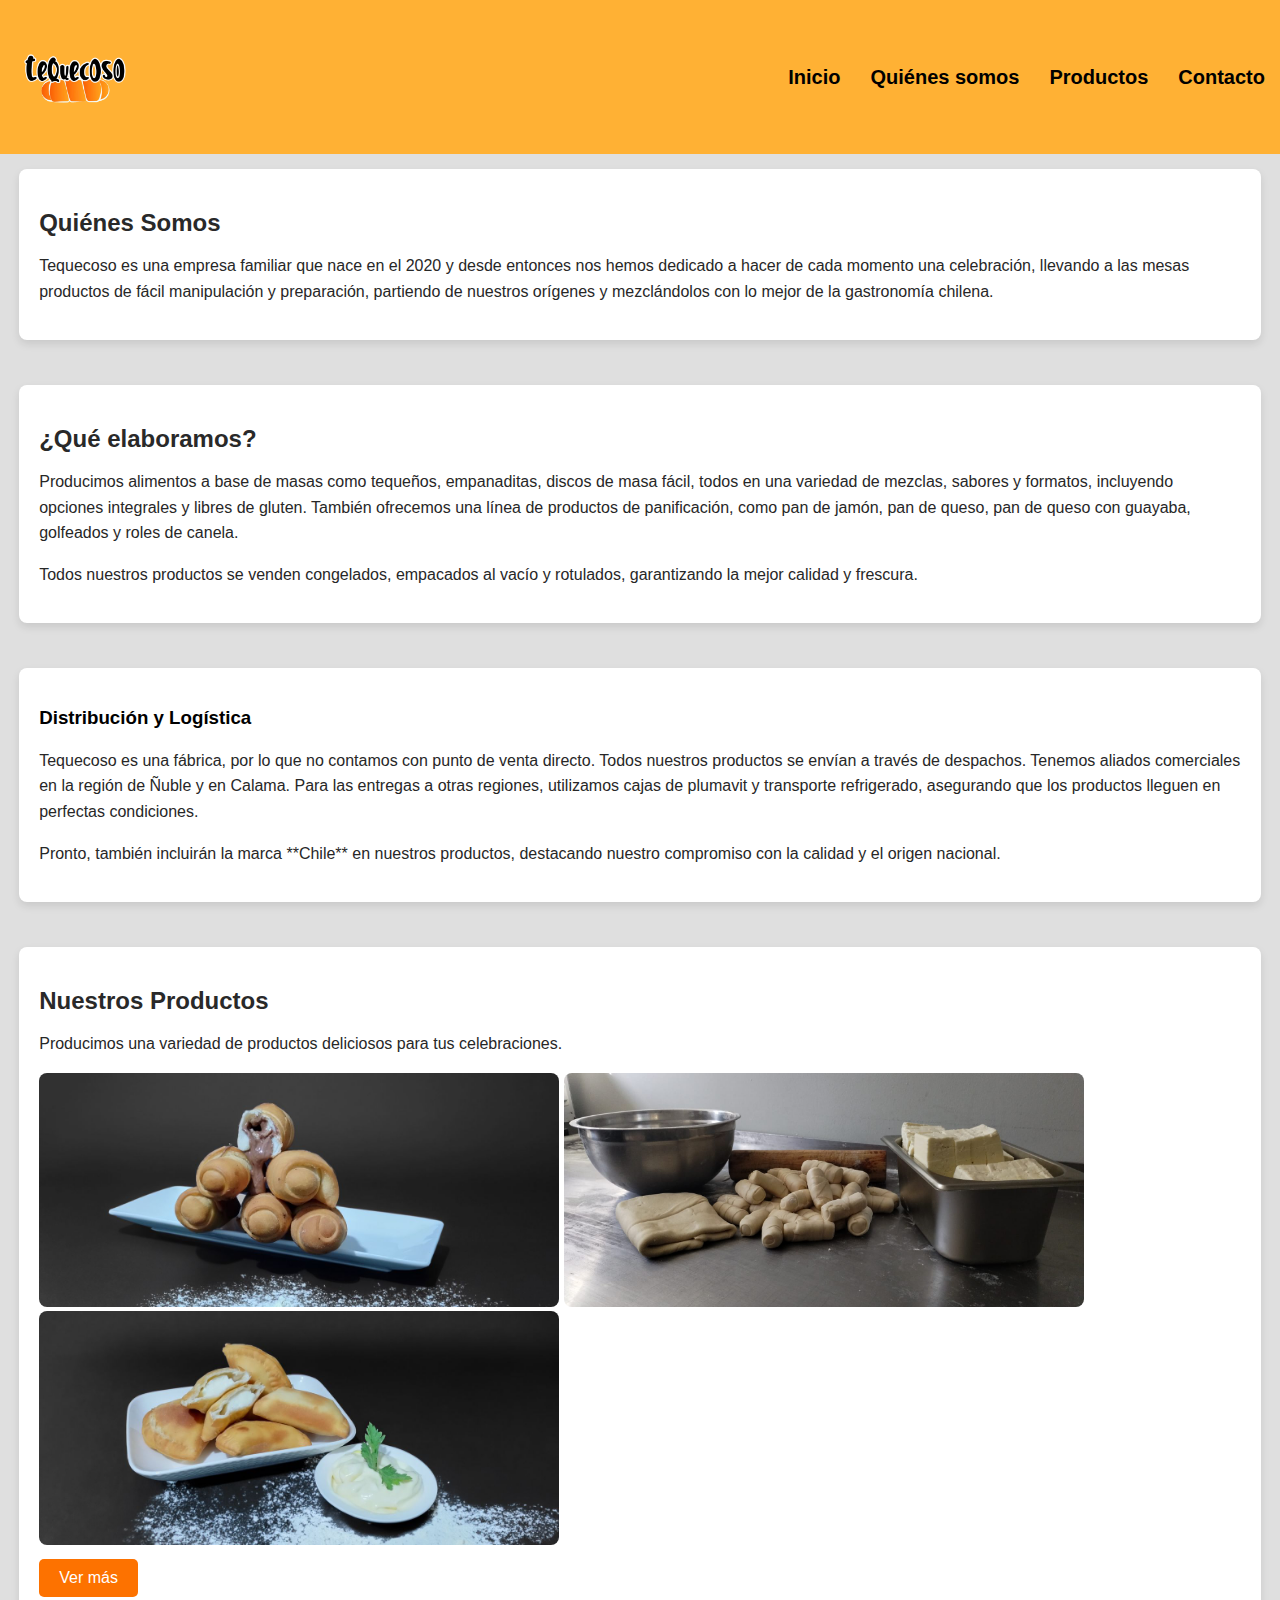
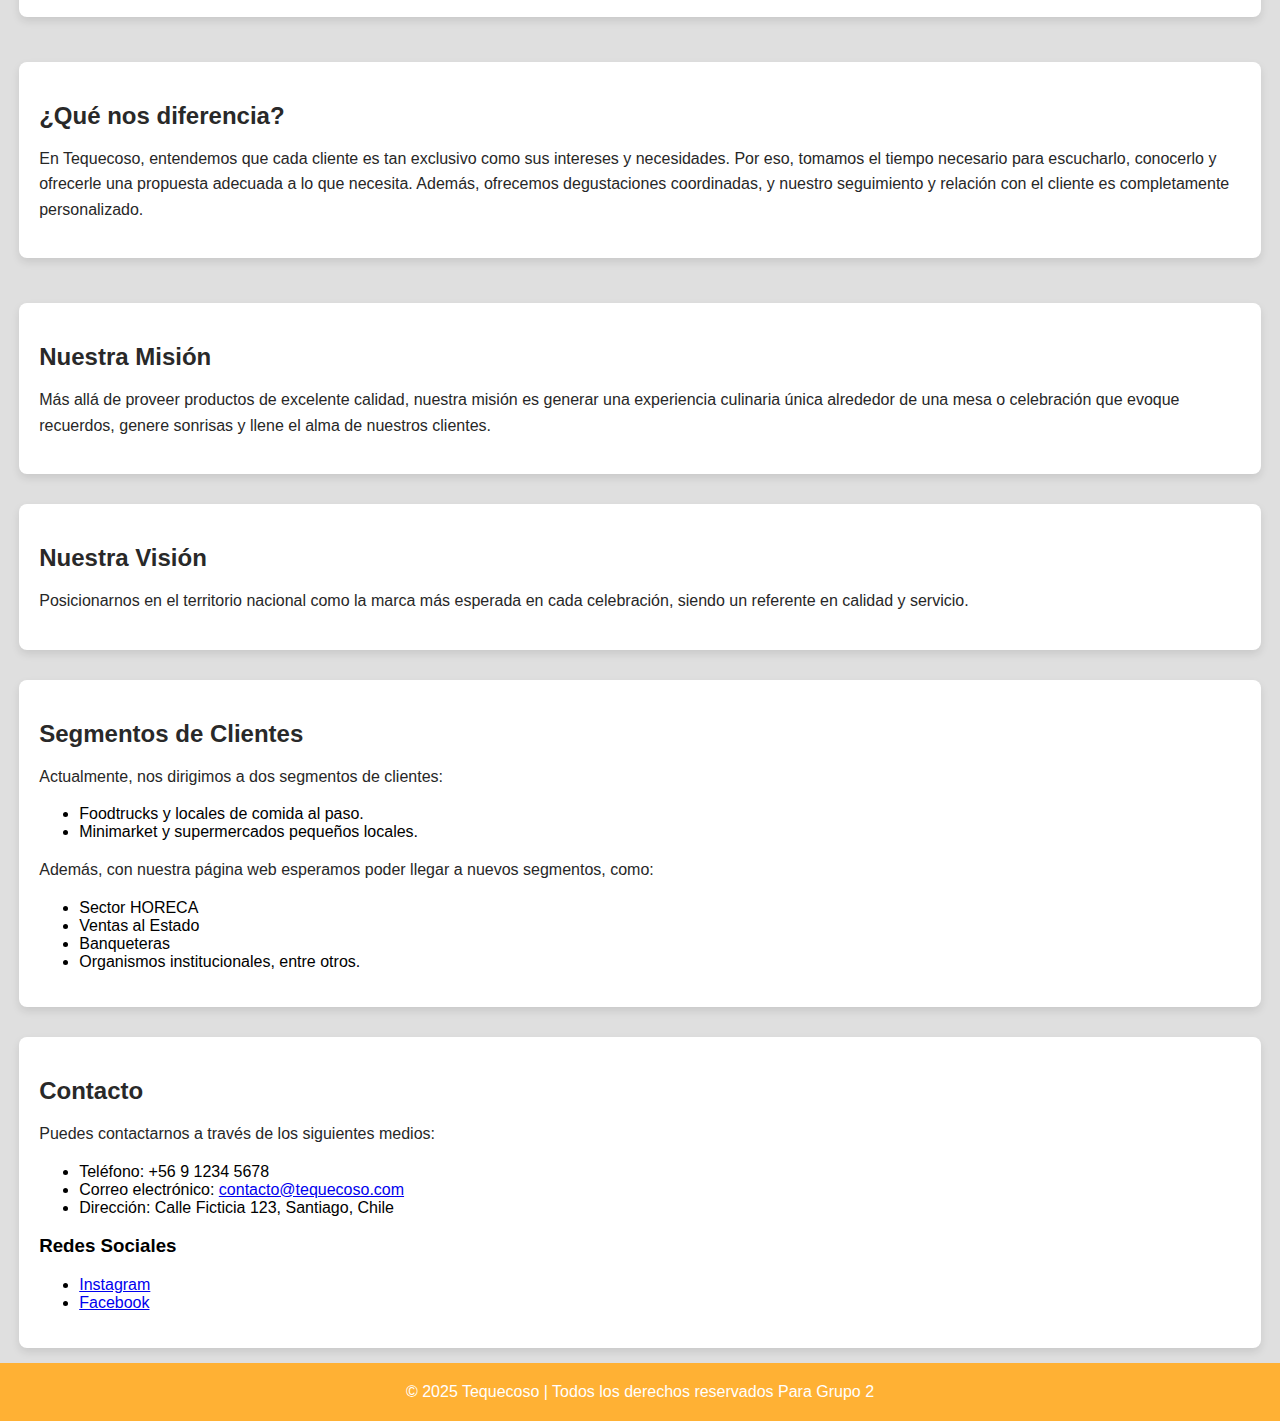
<file: index.html>
<!DOCTYPE html>
<html lang="es">
<head>
    <meta charset="UTF-8">
    <meta name="viewport" content="width=device-width, initial-scale=1.0">
    <title> Inicio - Tequecoso</title>
    <link rel="stylesheet" href="css/style.css">
    <link rel="icon" type="image/x-icon" href="/images/favicon.ico">
    <header>
        <div class="logo-container">
            <img src="images/LOGO.png" alt="Logo Tequecoso" width="150" height="auto">
        </div>
        <nav>
            <ul>
                <li><a href="index.html">Inicio</a></li>
                <li><a href="Somos.html">Quiénes somos</a></li>
                <li><a href="Productos.html">Productos</a></li>
                <li><a href="contacto.html">Contacto</a></li>
            </ul>
        </nav>
    </header>

    <!-- Sección "Quiénes Somos" -->
    <section id="quienes-somos">
        <h2>Quiénes Somos</h2>
        <p>Tequecoso es una empresa familiar que nace en el 2020 y desde entonces nos hemos dedicado a hacer de cada momento una celebración, llevando a las mesas productos de fácil manipulación y preparación, partiendo de nuestros orígenes y mezclándolos con lo mejor de la gastronomía chilena.</p>
    </section>

    <!-- Sección de Qué elaboramos -->
    <section id="elaboramos">
        <h2>¿Qué elaboramos?</h2>
        <p>Producimos alimentos a base de masas como tequeños, empanaditas, discos de masa fácil, todos en una variedad de mezclas, sabores y formatos, incluyendo opciones integrales y libres de gluten. También ofrecemos una línea de productos de panificación, como pan de jamón, pan de queso, pan de queso con guayaba, golfeados y roles de canela.</p>
        <p>Todos nuestros productos se venden congelados, empacados al vacío y rotulados, garantizando la mejor calidad y frescura.</p>
    </section>

<!-- Sección de Distribución y Logística -->
<section id="logistica">
    <h3>Distribución y Logística</h3>
    <p>Tequecoso es una fábrica, por lo que no contamos con punto de venta directo. Todos nuestros productos se envían a través de despachos. Tenemos aliados comerciales en la región de Ñuble y en Calama. Para las entregas a otras regiones, utilizamos cajas de plumavit y transporte refrigerado, asegurando que los productos lleguen en perfectas condiciones.</p>
    <p>Pronto, también incluirán la marca **Chile** en nuestros productos, destacando nuestro compromiso con la calidad y el origen nacional.</p>
  </section> 

 <!-- Sección de Productos -->
 <section id="productos">
    <h2>Nuestros Productos</h2>
    <p>Producimos una variedad de productos deliciosos para tus celebraciones.</p>
    <div>
        <img src="images/productos (1).jpg" alt="Producto 1" width="300" height="200">
        <img src="images/productos (2).jpg" alt="Producto 2" width="300" height="200">
        <img src="images/productos (3).jpg" alt="Producto 3" width="300" height="200">
    </div>
    <a href="Productos.html" class="ver-mas">Ver más</a>
</section>

    <!-- Sección de Qué nos diferencia -->
    <section id="diferencia">
        <h2>¿Qué nos diferencia?</h2>
        <p>En Tequecoso, entendemos que cada cliente es tan exclusivo como sus intereses y necesidades. Por eso, tomamos el tiempo necesario para escucharlo, conocerlo y ofrecerle una propuesta adecuada a lo que necesita. Además, ofrecemos degustaciones coordinadas, y nuestro seguimiento y relación con el cliente es completamente personalizado.</p>
    </section>

    <!-- Sección de Misión -->
    <section id="mision">
        <h2>Nuestra Misión</h2>
        <p>Más allá de proveer productos de excelente calidad, nuestra misión es generar una experiencia culinaria única alrededor de una mesa o celebración que evoque recuerdos, genere sonrisas y llene el alma de nuestros clientes.</p>
    </section>

    <!-- Sección de Visión -->
    <section id="vision">
        <h2>Nuestra Visión</h2>
        <p>Posicionarnos en el territorio nacional como la marca más esperada en cada celebración, siendo un referente en calidad y servicio.</p>
    </section>

    <!-- Sección de Segmentos de Clientes -->
    <section id="segmentos">
        <h2>Segmentos de Clientes</h2>
        <p>Actualmente, nos dirigimos a dos segmentos de clientes:</p>
        <ul>
            <li>Foodtrucks y locales de comida al paso.</li>
            <li>Minimarket y supermercados pequeños locales.</li>
        </ul>
        <p>Además, con nuestra página web esperamos poder llegar a nuevos segmentos, como:</p>
        <ul>
            <li>Sector HORECA</li>
            <li>Ventas al Estado</li>
            <li>Banqueteras</li>
            <li>Organismos institucionales, entre otros.</li>
        </ul>
    </section>

 
 <!-- Sección de Contacto -->
 <section id="contacto">
       <h2>Contacto</h2>
       <p>Puedes contactarnos a través de los siguientes medios:</p>
       <ul>
             <li>Teléfono: +56 9 1234 5678</li>
             <li>Correo electrónico: <a href="mailto:contacto@tequecoso.com">contacto@tequecoso.com</a></li>
             <li>Dirección: Calle Ficticia 123, Santiago, Chile</li>         
       </ul>
       <h3>Redes Sociales</h3>
       <ul>
              <li><a href="https://www.instagram.com/tequecoso/">Instagram</a></li>	
              <li><a href="https://www.facebook.com/people/Tequecoso/61554650150974/">Facebook</a></li>    
       </ul>
</section>

    <!-- Footer -->
    <footer>
        <p>&copy; 2025 Tequecoso | Todos los derechos reservados Para Grupo 2</p>
    </footer>
</body>
</html>
</file>
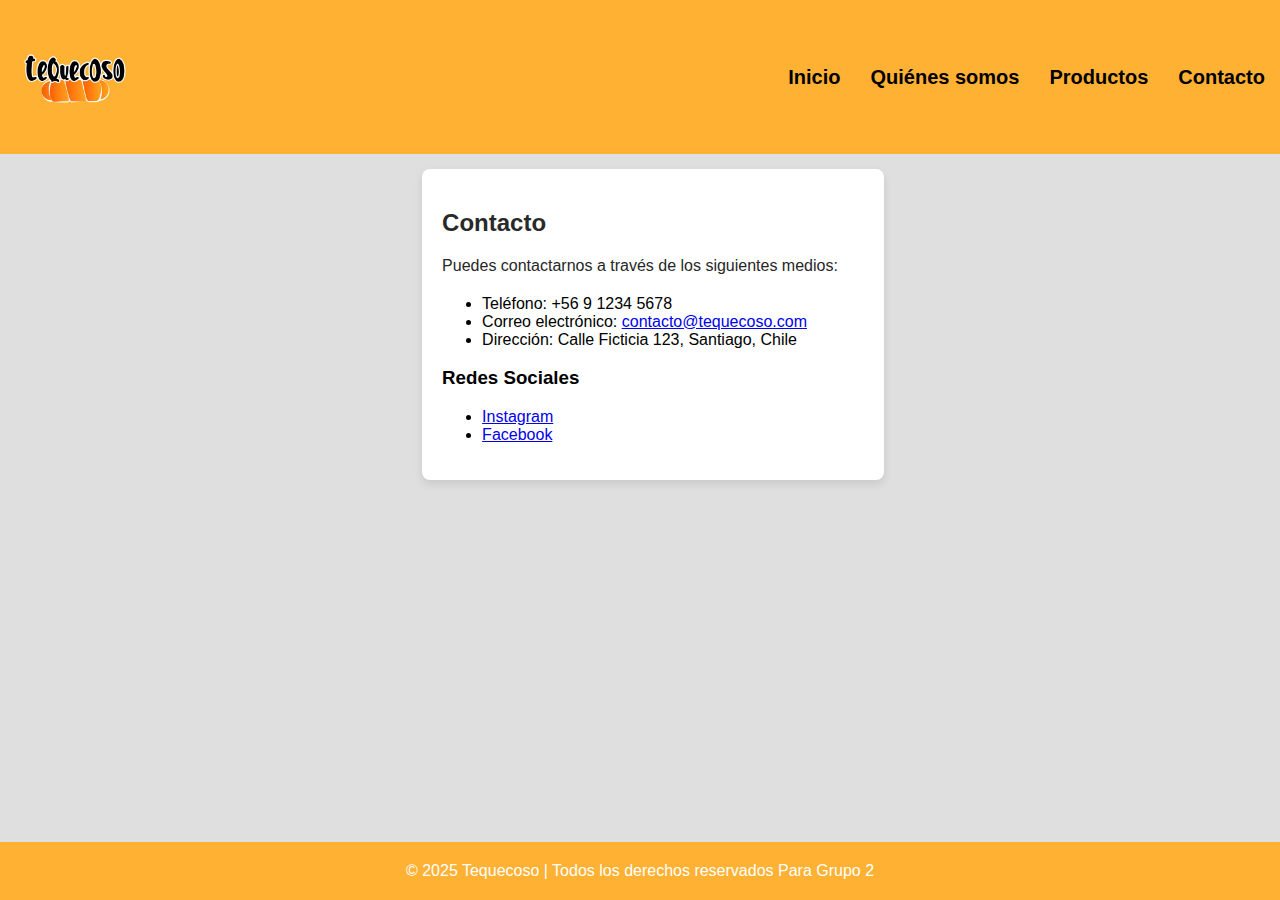
<file: contacto.html>
<!DOCTYPE html>
<html lang="es">
<head>
    <meta charset="UTF-8">
    <meta name="viewport" content="width=device-width, initial-scale=1.0">
    <title>Contacto - Tequecoso</title>
    <link rel="stylesheet" href="css/style.css">
    <link rel="icon" type="image/x-icon" href="/images/favicon.ico">
</head>
<body>
    <!-- Encabezado -->
    <header>
        <div class="logo-container">
            <img src="images/LOGO.png" alt="Logo Tequecoso" width="150" height="auto">
        </div>
        <nav>
            <ul>
                <li><a href="index.html">Inicio</a></li>
                <li><a href="Somos.html">Quiénes somos</a></li>
                <li><a href="Productos.html">Productos</a></li>
                <li><a href="contacto.html">Contacto</a></li>
            </ul>
        </nav>
    </header>
    <main>
        <!-- Sección de Contacto -->
        <section id="contacto">
            <h2>Contacto</h2>
            <p>Puedes contactarnos a través de los siguientes medios:</p>
            <ul>
                <li>Teléfono: +56 9 1234 5678</li>
                <li>Correo electrónico: <a href="mailto:contacto@tequecoso.com">contacto@tequecoso.com</a></li>
                <li>Dirección: Calle Ficticia 123, Santiago, Chile</li>         
            </ul>
        <h3>Redes Sociales</h3>
        <ul>
            <li><a href="https://www.instagram.com/tequecoso/">Instagram</a></li>	
                <li><a href="https://www.facebook.com/people/Tequecoso/61554650150974/">Facebook</a></li>    
        <ul>	
        </section>
    </main>

    <!-- Footer -->
    <footer>
        <p>&copy; 2025 Tequecoso | Todos los derechos reservados Para Grupo 2</p>
    </footer>
</body>
</html>
</file>
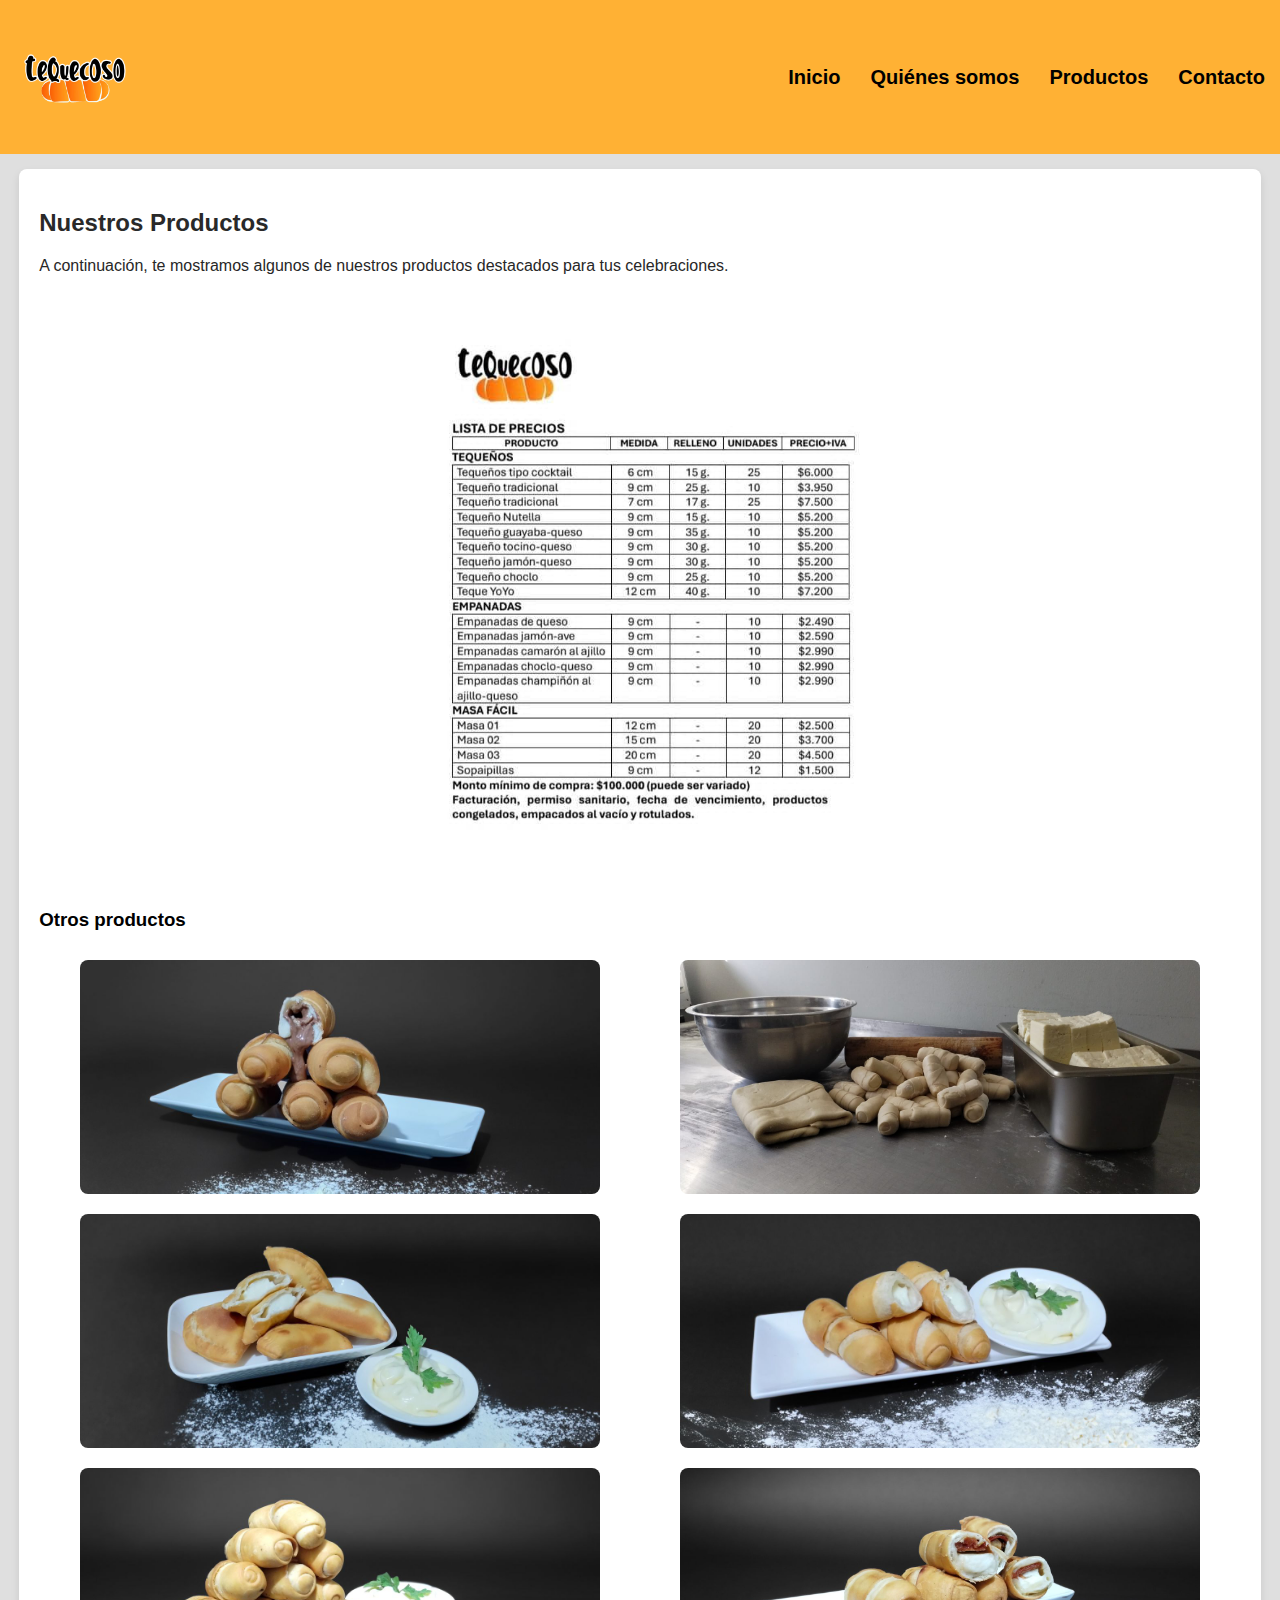
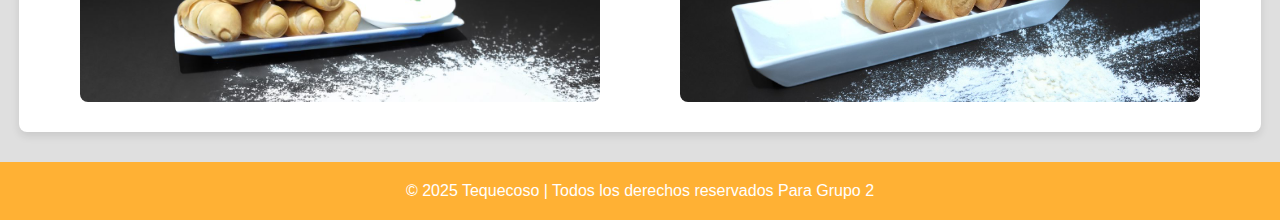
<file: Productos.html>
<!DOCTYPE html>
<html lang="es">
<head>
    <meta charset="UTF-8">
    <meta name="viewport" content="width=device-width, initial-scale=1.0">
    <title>Productos - Tequecoso</title>
    <link rel="stylesheet" href="css/style.css">
    <link rel="icon" type="image/x-icon" href="/images/favicon.ico">
</head>
<body>
    <!-- Encabezado -->
    <header>
        <div class="logo-container">
            <img src="images/LOGO.png" alt="Logo Tequecoso" width="150" height="auto">

        </div>
        <nav>
            <ul>
                <li><a href="index.html">Inicio</a></li>
                <li><a href="Somos.html">Quiénes somos</a></li>
                <li><a href="Productos.html">Productos</a></li>
                <li><a href="contacto.html">Contacto</a></li>
            </ul>
        </nav>
    </header>

    <!-- Sección de Productos -->
    <section id="productos">
        <h2>Nuestros Productos</h2>
        <p>A continuación, te mostramos algunos de nuestros productos destacados para tus celebraciones.</p>

        <!-- Imagen principal del producto (productos 7) -->
        <div class="imagen-principal">
            <img src="images/lista.jpg" alt="Lista de Productos" width="600" height="auto">
        </div>

        <!-- Productos adicionales -->
        <div>
            <h3>Otros productos</h3>
            <div class="productos-adicionales">
                <img src="images/productos (1).jpg" alt="Producto 1" width="300" height="200">
                <img src="images/productos (2).jpg" alt="Producto 2" width="300" height="200">
                <img src="images/productos (3).jpg" alt="Producto 3" width="300" height="200">
                <img src="images/productos (4).jpg" alt="Producto 4" width="300" height="200">
                <img src="images/productos (5).jpg" alt="Producto 5" width="300" height="200">
                <img src="images/productos (6).jpg" alt="Producto 6" width="300" height="200">
            </div>
        </div>
    </section>

    <!-- Footer -->
    <footer>
        <p>&copy; 2025 Tequecoso | Todos los derechos reservados Para Grupo 2</p>
    </footer>
</body>
</html>
</file>
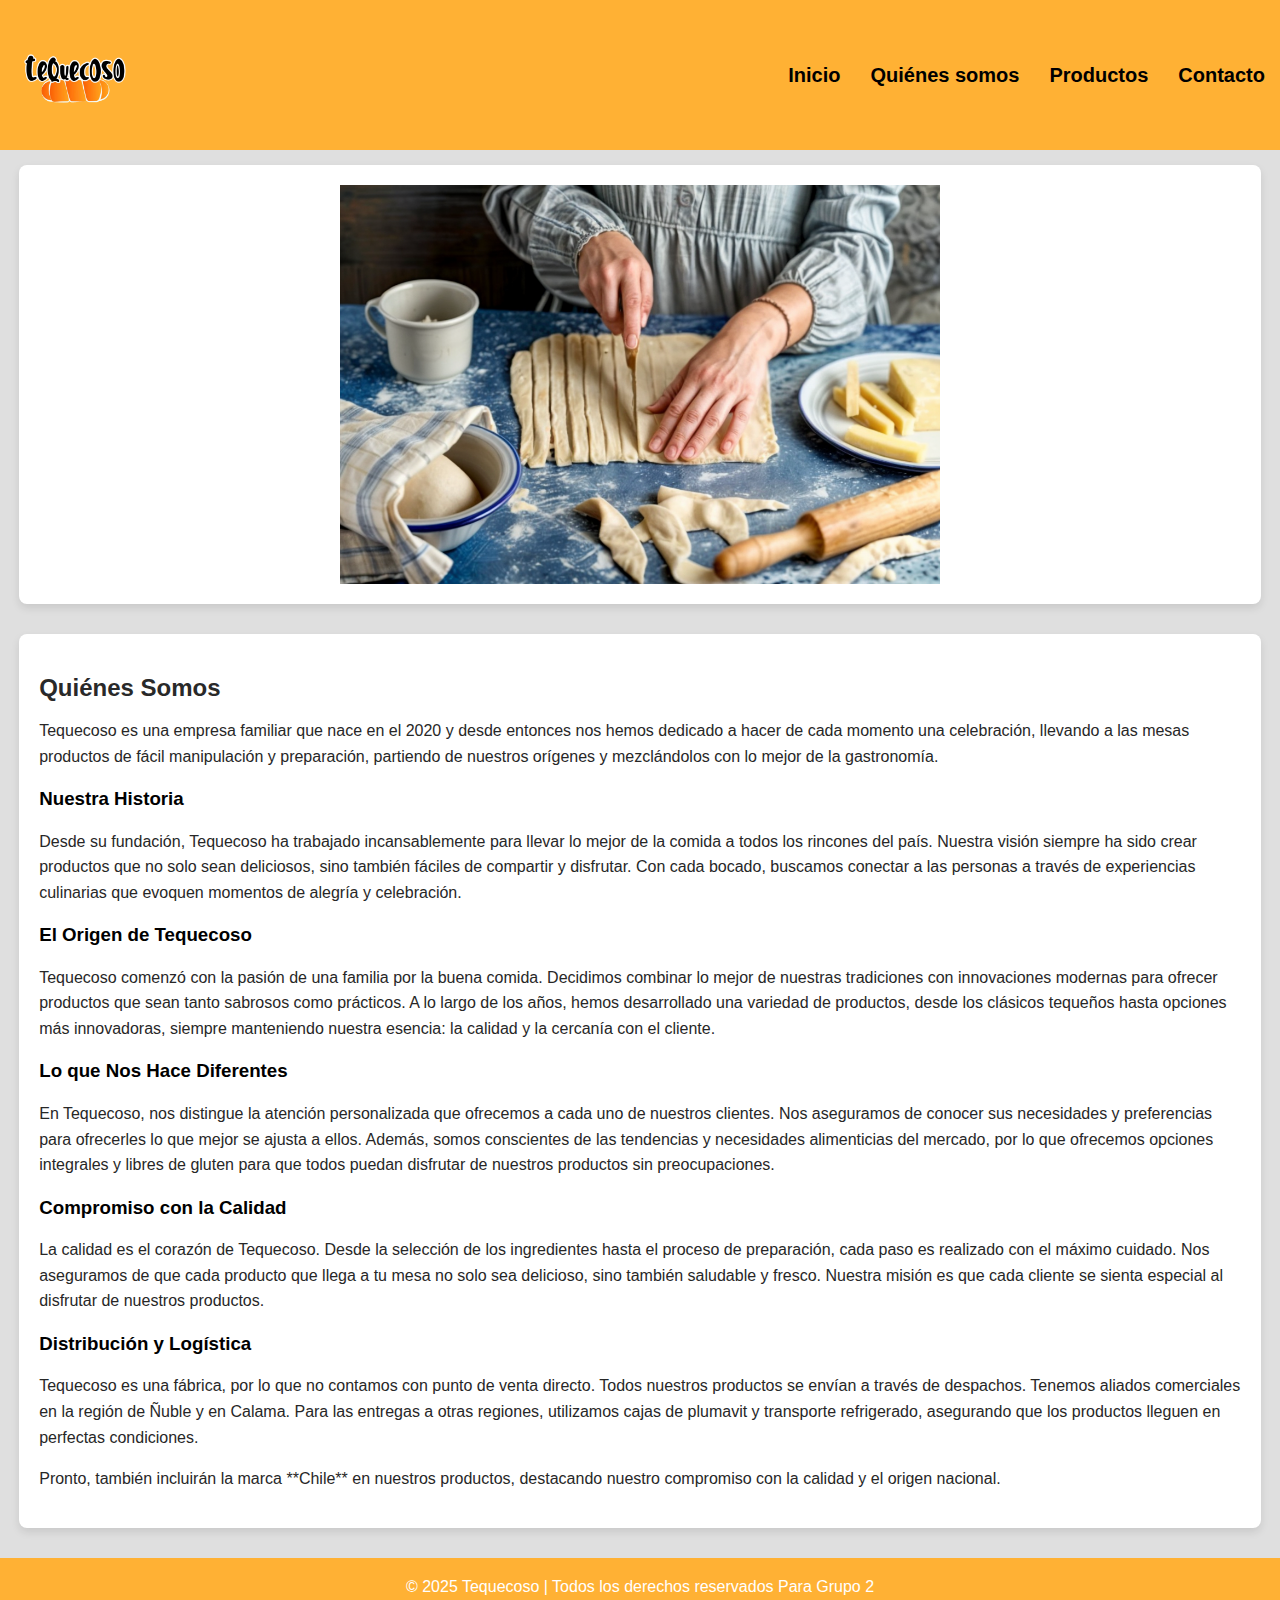
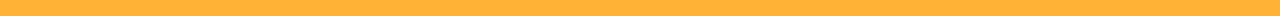
<file: Somos.html>
<html lang="es">
<head>
    <meta charset="UTF-8">
    <meta name="viewport" content="width=device-width, initial-scale=1.0">
    <title>Quiénes Somos - Tequecoso</title>
    <link rel="stylesheet" href="css/style.css">
    <link rel="icon" type="image/x-icon" href="/images/favicon.ico">
</head>
<body>
    <header>
        <div class="logo-container">
            <img src="images/LOGO.png" alt="Logo Tequecoso" width="150" height="auto">
        </div>
        <nav>
            <ul>
                <li><a href="index.html">Inicio</a></li>
                <li><a href="Somos.html">Quiénes somos</a></li>
                <li><a href="Productos.html">Productos</a></li>
                <li><a href="contacto.html">Contacto</a></li>
            </ul>
        </nav>
    </header>

 <section id="portada">
    <img src="images/teques.png" alt="Tequecoso Portada" width="50%" height="auto">
</section>

 
    <section id="quienes-somos">
        <h2>Quiénes Somos</h2>
        <p>Tequecoso es una empresa familiar que nace en el 2020 y desde entonces nos
        hemos dedicado a hacer de cada momento una celebración, llevando a las mesas productos de fácil manipulación y preparación, 
        partiendo de nuestros orígenes y mezclándolos con lo mejor de la gastronomía.</p>
        
        <h3>Nuestra Historia</h3>
        <p>Desde su fundación, Tequecoso ha trabajado incansablemente 
        para llevar lo mejor de la comida a todos los rincones del país. 
        Nuestra visión siempre ha sido crear productos que no solo sean deliciosos, 
        sino también fáciles de compartir y disfrutar. Con cada bocado, 
        buscamos conectar a las personas a través de experiencias culinarias que 
        evoquen momentos de alegría y celebración.</p>

        <h3>El Origen de Tequecoso</h3>
        <p>Tequecoso comenzó con la pasión de una familia 
        por la buena comida. Decidimos combinar lo mejor de nuestras 
        tradiciones con innovaciones modernas para ofrecer productos que sean tanto 
        sabrosos como prácticos. A lo largo de los años, hemos desarrollado una 
        variedad de productos, desde los clásicos tequeños hasta opciones más 
        innovadoras, siempre manteniendo nuestra esencia: la calidad y la cercanía con el cliente.</p>

        <h3>Lo que Nos Hace Diferentes</h3>
        <p>En Tequecoso, nos distingue la atención 
        personalizada que ofrecemos a cada uno de nuestros clientes. 
        Nos aseguramos de conocer sus necesidades y preferencias para ofrecerles lo que mejor se ajusta a ellos. 
        Además, somos conscientes de las tendencias y necesidades alimenticias del mercado, 
        por lo que ofrecemos opciones integrales y libres de 
        gluten para que todos puedan disfrutar de nuestros productos sin preocupaciones.</p>

        <h3>Compromiso con la Calidad</h3>
        <p>La calidad es el corazón de Tequecoso. 
        Desde la selección de los ingredientes hasta el proceso de preparación, 
        cada paso es realizado con el máximo cuidado. 
        Nos aseguramos de que cada producto que llega a tu mesa 
        no solo sea delicioso, sino también saludable y fresco. 
        Nuestra misión es que cada cliente se sienta especial al disfrutar de nuestros productos.</p>

      <h3>Distribución y Logística</h3>
      <p>Tequecoso es una fábrica, por lo que no contamos con punto de venta directo. Todos nuestros productos se envían a través de despachos. Tenemos aliados comerciales en la región de Ñuble y en Calama. Para las entregas a otras regiones, utilizamos cajas de plumavit y transporte refrigerado, asegurando que los productos lleguen en perfectas condiciones.</p>
      <p>Pronto, también incluirán la marca **Chile** en nuestros productos, destacando nuestro compromiso con la calidad y el origen nacional.</p>
  </section>
  
    <footer>
        <p>&copy; 2025 Tequecoso | Todos los derechos reservados Para Grupo 2</p>
    </footer>
</body>
</html>
</file>
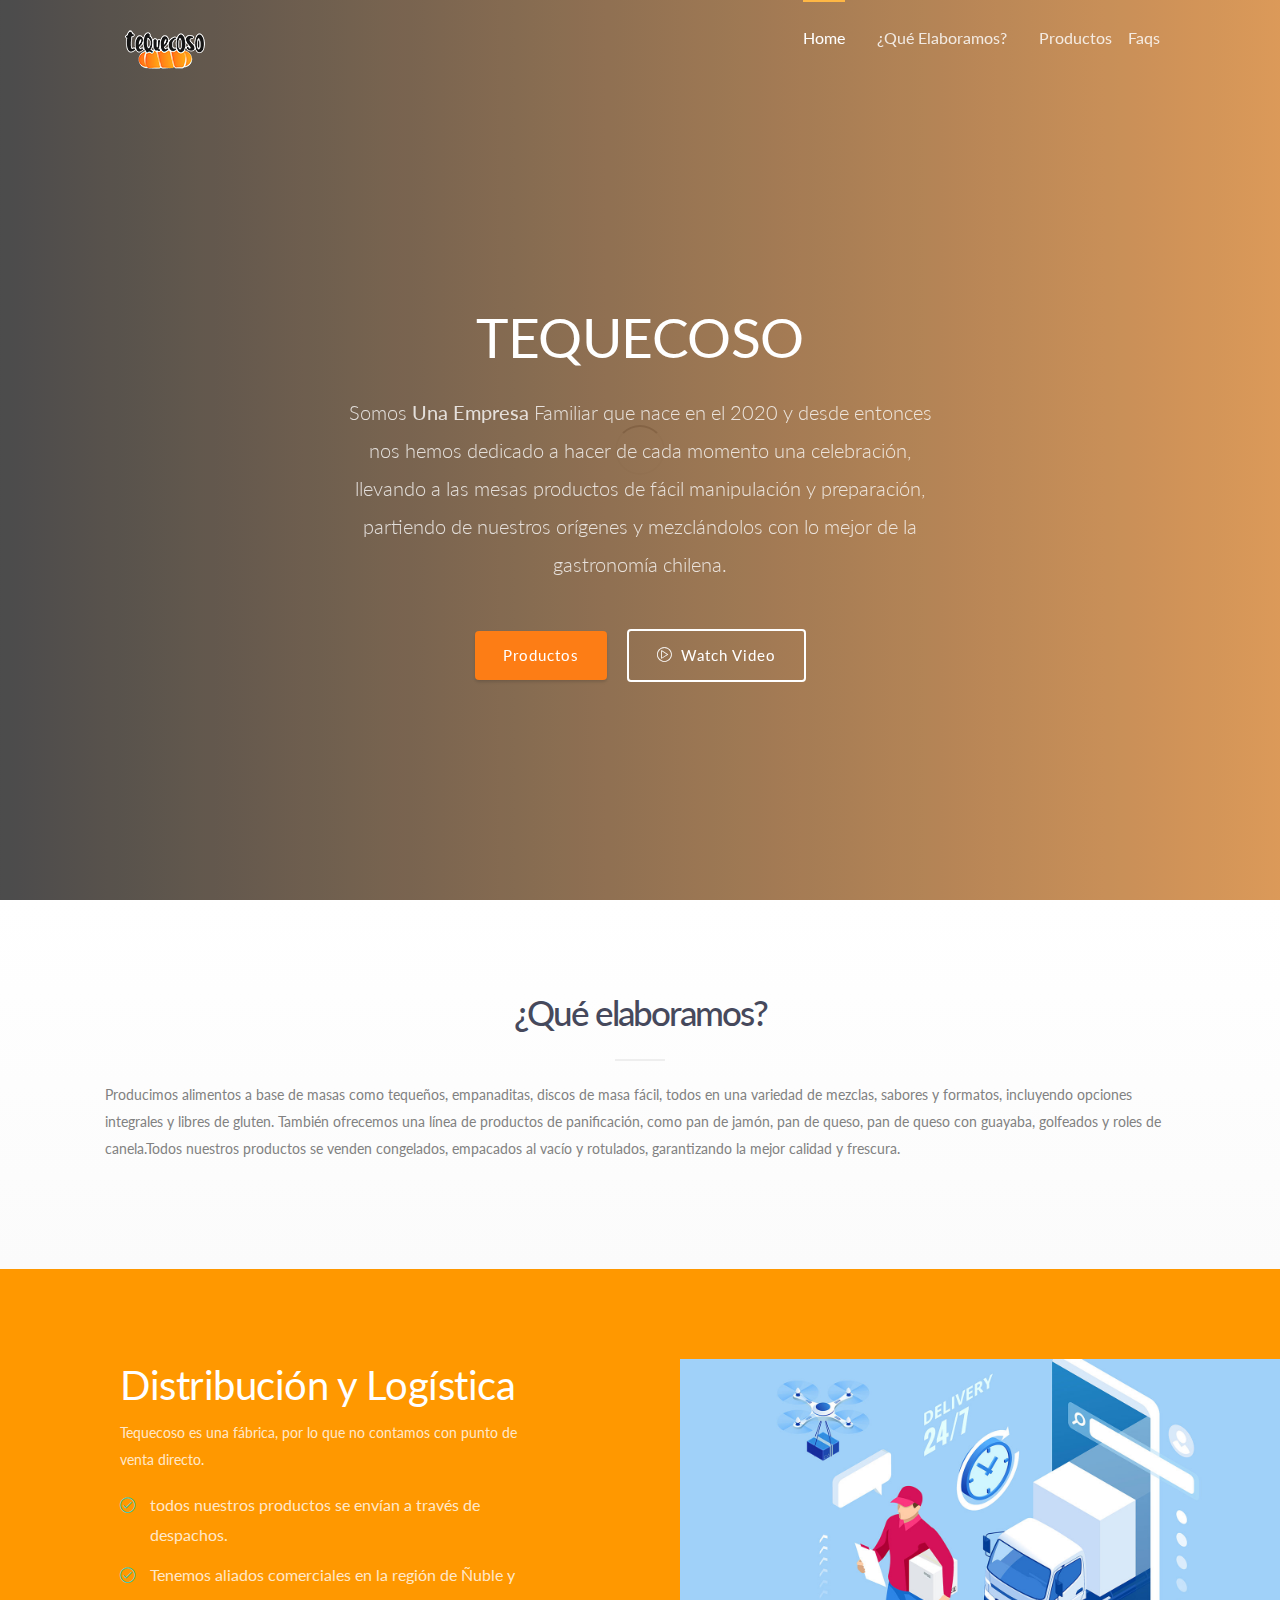
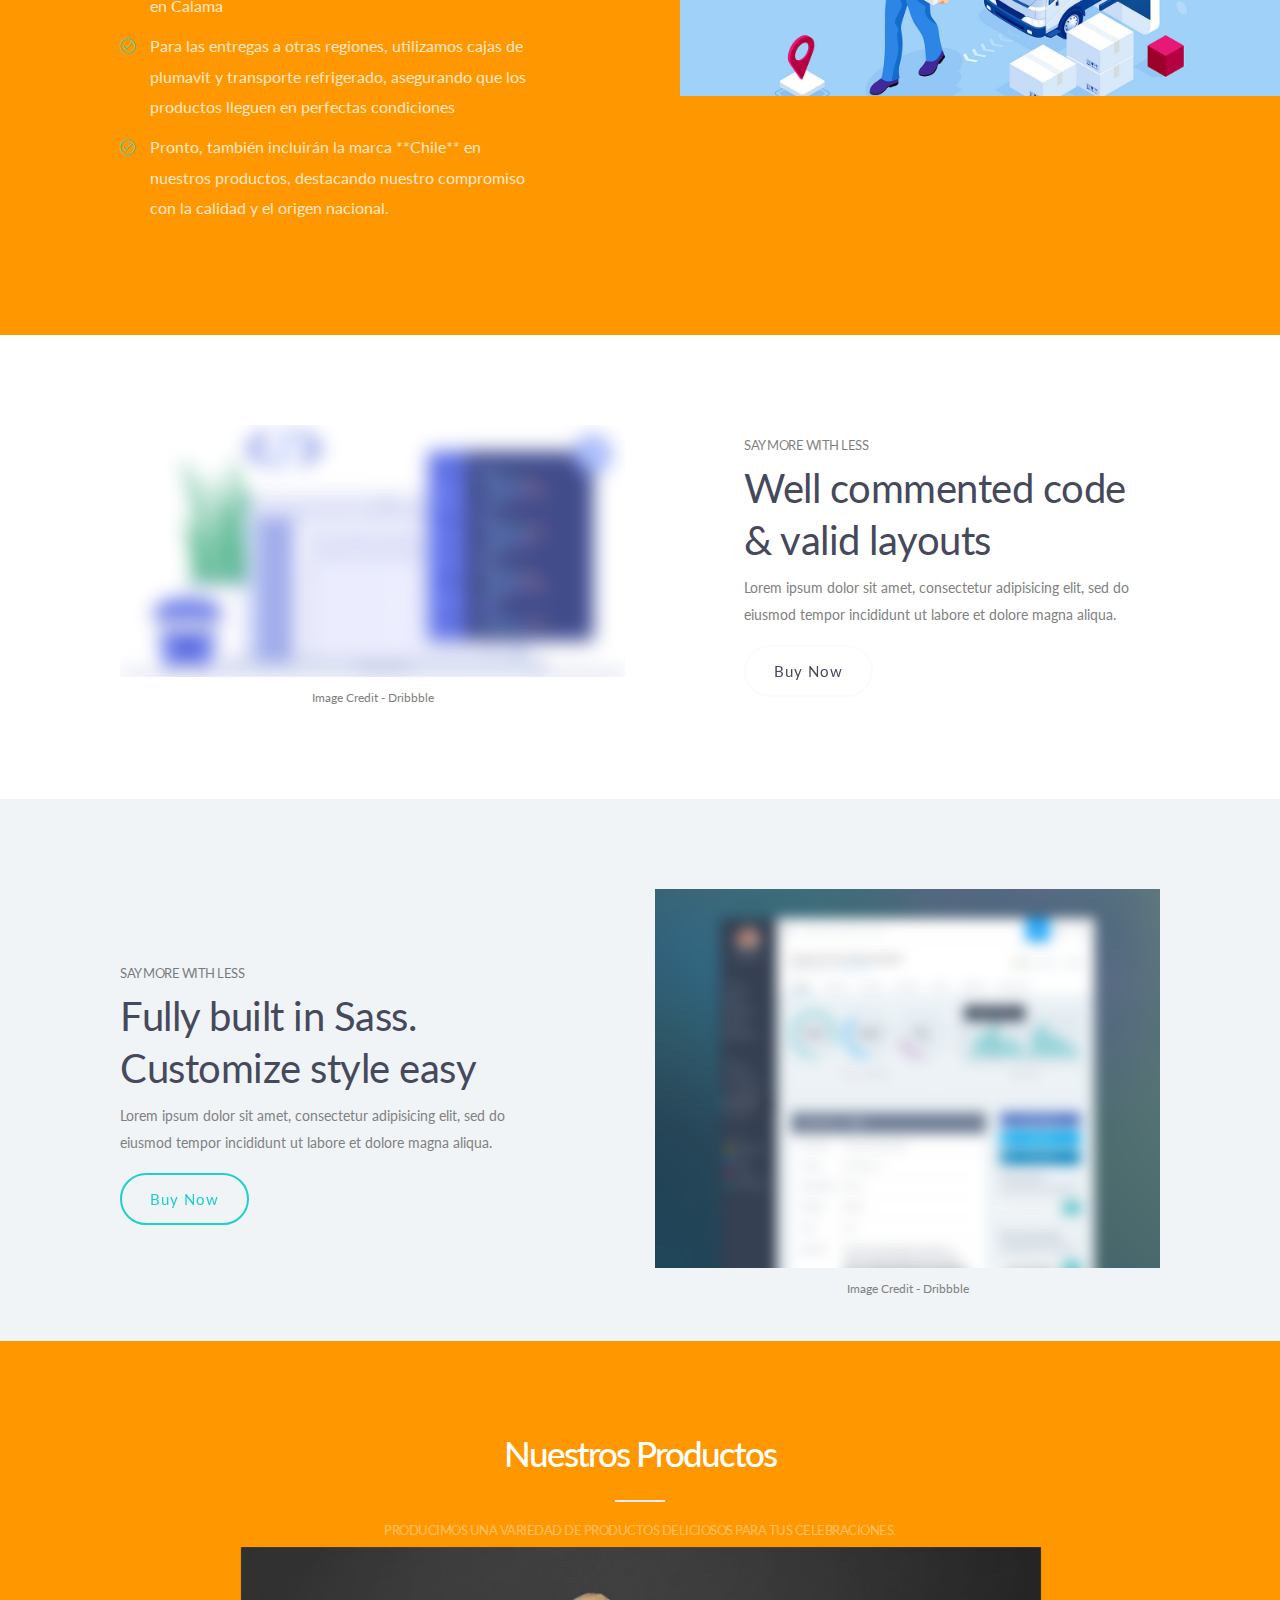
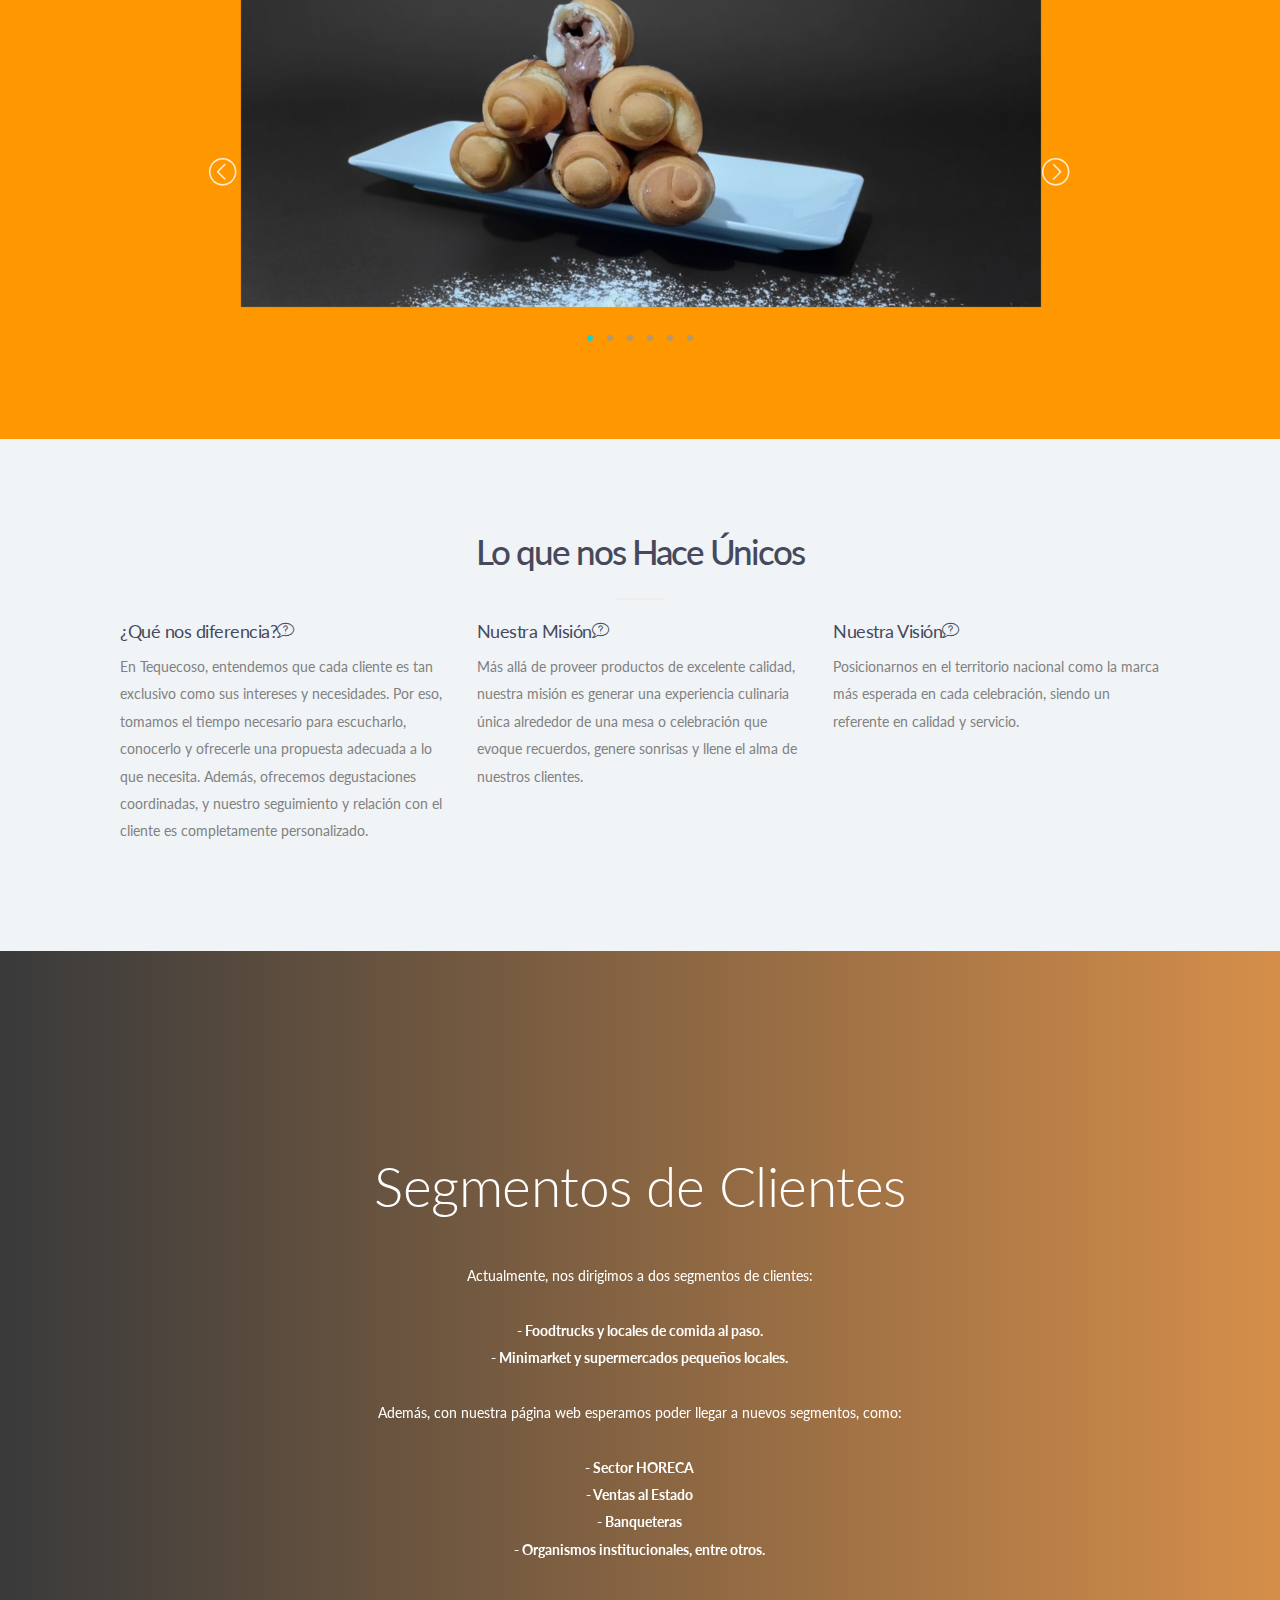
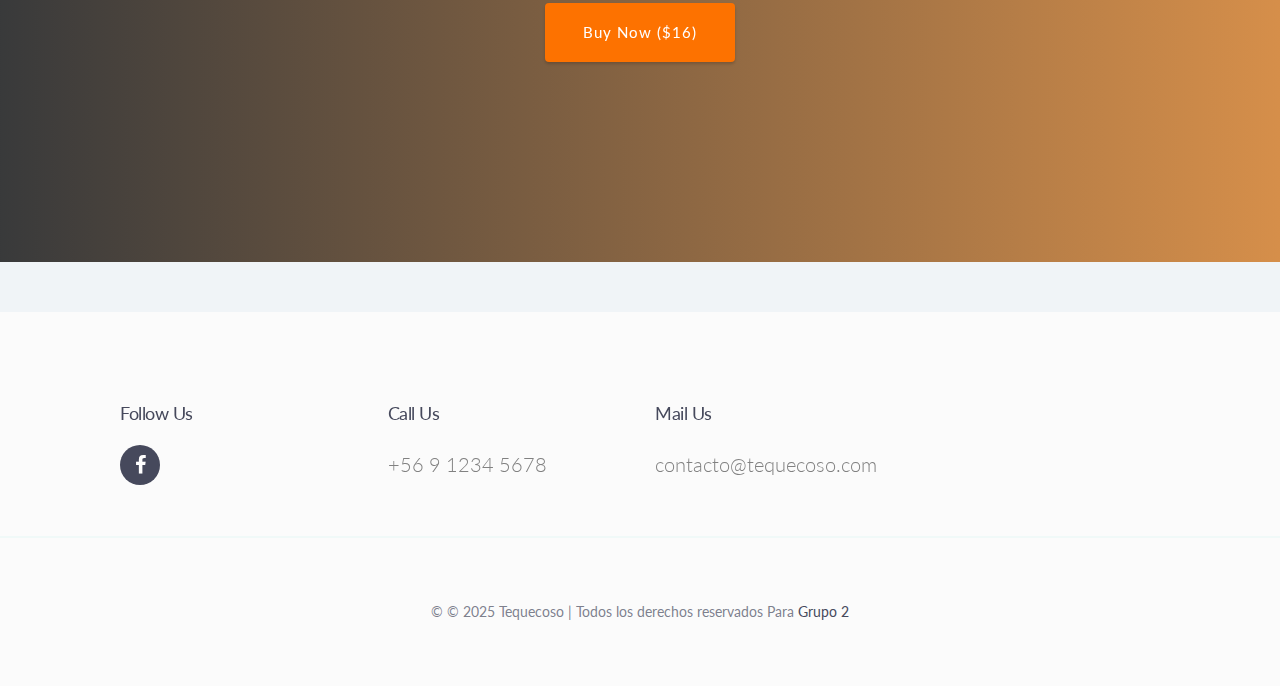
<file: html/index-saas2.html>
<!DOCTYPE html>
<html lang="en">
    <head>
        <!-- Required meta tags -->
        <meta charset="utf-8">
        <meta name="viewport" content="width=device-width, initial-scale=1, shrink-to-fit=no">
        <title>Assan software</title>    
        <!-- Plugins CSS -->
        <link href="css/plugins/plugins.css" rel="stylesheet">
        <link href="linearicons/fonts.css" rel="stylesheet">
        <link href="css/style-saas-landing.css" rel="stylesheet">
    </head>

    <body data-spy="scroll" data-target="#landingkit-navbar" data-offset="75">
        <div id="preloader">
            <div id="preloader-inner"></div>
        </div><!--/preloader-->

        <nav class="navbar navbar-expand-lg navbar-light bg-white navbar-transparent-light navbar-sticky">
            <div class="container">
                <a class="navbar-brand" href="index.html">
                    <img src="images/logos.png" alt="" class='logo-scroll'>
                    <img src="images/logos.png" alt="" class='logo-trans'>
                </a>
                <button class="navbar-toggler" type="button" data-toggle="collapse" data-target="#landingkit-navbar" aria-controls="landingkit-navbar" aria-expanded="false" aria-label="Toggle navigation">
                    <span class="navbar-toggler-icon"></span>
                </button>

                <div class="collapse navbar-collapse" id="landingkit-navbar">
                    <ul class="navbar-nav ml-auto">
                        <li class="nav-item">
                            <a class="nav-link active" data-scroll href="#home">Home</a>
                        </li>
                        <li class="nav-item">
                            <a class="nav-link" data-scroll href="#features">¿Qué elaboramos?</a>
                        </li>           
                       
                        <li class="nav-item">
                            <a class="nav-link" data-scroll href="#reviews">Productos</a>
                        </li>
                         <li class="nav-item">
                            <a class="nav-link" data-scroll href="#faqs">Faqs</a>
                        </li>
                    </ul>
                </div>
            </div>
        </nav>
        <div id="home" class="parallax-video-fc" data-jarallax-video="https://www.youtube.com/watch?v=BP_AlpyBnXg" data-jarallax-original-styles="null">
            <div class="parallax-overlay"></div>
             <div class="content-table">
                <div class="content-middle">
            <div class="container">
                <div class="row align-items-center">
                    <div class="col-lg-7 text-center mr-auto ml-auto">
                        <h3 class="mb20 h1 font400 pt100 text-white">TEQUECOSO</h3>
                        <p class=" mb30 lead text-white-gray">
                            Somos <span class="font400">Una Empresa</span> Familiar que nace en el 2020 y desde entonces nos hemos dedicado a hacer de cada momento una celebración, llevando a las mesas productos de fácil manipulación y preparación, partiendo de nuestros orígenes y mezclándolos con lo mejor de la gastronomía chilena.
                        </p>
                        <div>
                            <a data-scroll href="#reviews" class="btn btn-primary mr-3 my-3">Productos</a>
                            <a href="https://youtube.com/watch?v=5Tb73do1Mns" class="btn btn-white-outline modal-video my-3"><i class="icon-play-circle"></i>Watch Video</a>
                         
                        </div>
                    </div>
                </div>
            </div>
                </div>
             </div>
        </div><!--hero-->

        <main class="main-content">
            <section id="features" class='gradient-faded'>
                <div class="container pt90 pb90">
                    <h3 class="text-center section-title mb70">¿Qué elaboramos?</h3>
                    <div class="row">
                                Producimos alimentos a base de masas como tequeños, empanaditas, discos de masa fácil, todos en una variedad de mezclas, sabores y formatos, incluyendo opciones integrales y libres de gluten. También ofrecemos una línea de productos de panificación, como pan de jamón, pan de queso, pan de queso con guayaba, golfeados y roles de canela.Todos nuestros productos se venden congelados, empacados al vacío y rotulados, garantizando la mejor calidad y frescura.
                            </p>
                    </div>
                </div>
            </section><!--features-->
    
            <div class="bg-primary-dark feature-img-section pt90 pb90">
                <div class=' no-padding feature-img pos-right'>
                    <img src="images/distri.jpg" alt='' class='img-fluid center-img'>
                </div>
                <div class="container">
                    <div class="row">
                        <div class="col-lg-5">
                            <h2 class='text-white'>Distribución y Logística</h2>
                            <p class="text-white-gray">
                                Tequecoso es una fábrica, por lo que no contamos con punto de venta directo.
                            </p>
                            <ul class="list-unstyled feature-list text-white-gray">
                                <li>todos nuestros productos se envían a través de despachos.</li>
                                <li>Tenemos aliados comerciales en la región de Ñuble y en Calama</li>
                                <li>Para las entregas a otras regiones, utilizamos cajas de plumavit y transporte refrigerado,
                                    asegurando que los productos lleguen en perfectas condiciones</li>
                                <li>Pronto, también incluirán la marca **Chile** en nuestros productos, destacando nuestro compromiso con la calidad y el origen nacional.</li>
                            </ul>
                        </div>

                    </div>
                </div>
            </div><!--feature-img-->
            <div class="bg-white pt90 pb50">
                <div class="container">
                    <div class="row align-items-center">
                        <div class='col-lg-6 pb40'>
                            <img src="images/mockup8.png" alt="" class="img-fluid">
                            <div class='font12 text-center pt10'>Image Credit - Dribbble</div>
                        </div>
                        <div class="col-lg-5 ml-auto pb40">
                            <h6 class='section-subtitle'>Say more with less</h6>
                            <h2>Well commented code & valid layouts</h2>
                            <p>
                                Lorem ipsum dolor sit amet, consectetur adipisicing elit, sed do eiusmod tempor incididunt ut labore et dolore magna aliqua.
                            </p>
                            <a href='#' class='btn btn-outline-secondary btn-rounded'>Buy Now</a>
                        </div>

                    </div>
                </div>
            </div><!--feature-img-->
            <div class="bg-faded pt90 pb50">
                <div class="container">
                    <div class="row align-items-center">

                        <div class="col-lg-5 pb40">
                            <h6 class='section-subtitle'>Say more with less</h6>
                            <h2>Fully built in Sass. Customize style easy</h2>
                            <p>
                                Lorem ipsum dolor sit amet, consectetur adipisicing elit, sed do eiusmod tempor incididunt ut labore et dolore magna aliqua.
                            </p>
                            <a href='#' class='btn btn-outline-primary btn-rounded'>Buy Now</a>
                        </div>
                        <div class='col-lg-6 ml-auto pb40'>
                            <img src="images/slide4.png" alt="" class="img-fluid">
                            <div class='font12 text-center pt10'>Image Credit - Dribbble</div>
                        </div>
                    </div>
                </div>
                <section id="reviews" class="bg-primary-dark">
                    <div class="container pt90 pb90">
                        <h3 class="section-title mb70 text-white">Nuestros Productos</h3>
                        <h6 class="section-subtitle text-center text-white-gray">Producimos una variedad de productos deliciosos para tus celebraciones.</h6>
                        <div class="row">
                            <div class="col-md-10 mr-auto ml-auto">
                                <div class="carousel-review owl-carousel owl-theme">
                                    <!-- Primer producto -->
                                    <div class="item text-center">
                                        <img src="images/productos (1).jpg" alt="Producto 1" class="img-fluid">
                                    </div><!-- item -->
                
                                    <!-- Segundo producto -->
                                    <div class="item text-center">
                                        <img src="images/productos (2).jpg" alt="Producto 2" class="img-fluid">
                                    </div><!-- item -->
                
                                    <!-- Tercer producto -->
                                    <div class="item text-center">
                                        <img src="images/productos (3).jpg" alt="Producto 3" class="img-fluid">
                                    </div><!-- item -->
                
                                    <!-- Cuarto producto -->
                                    <div class="item text-center">
                                        <img src="images/productos (4).jpg" alt="Producto 4" class="img-fluid">
                                    </div><!-- item -->
                
                                    <!-- Quinto producto -->
                                    <div class="item text-center">
                                        <img src="images/productos (5).jpg" alt="Producto 5" class="img-fluid">
                                    </div><!-- item -->
                
                                    <!-- Sexto producto -->
                                    <div class="item text-center">
                                        <img src="images/productos (6).jpg" alt="Producto 6" class="img-fluid">
                                    </div><!-- item -->
                                </div>
                            </div>
                        </div>
                    </div>
                </section><!-- Reviews -->
                
            
            <section id="faqs">
                <div class="container pt90 pb50">
                    <h3 class="section-title mb70">Lo que nos Hace Únicos</h3>
                    <div class="row">
                        <div class="col-lg-4 mb40">
                            <h5 class="mb10">¿Qué nos diferencia?<i class="icon-bubble-question"></i></h5>
                            <p> En Tequecoso, entendemos que cada cliente es tan exclusivo como sus intereses y necesidades. Por eso, tomamos el tiempo necesario para escucharlo, conocerlo y ofrecerle una propuesta adecuada a lo que necesita. Además, ofrecemos degustaciones coordinadas, y nuestro seguimiento y relación con el cliente es completamente personalizado.
                            </p>
                        </div><!--faq col-->
                        <div class="col-lg-4 mb40">
                            <h5 class="mb10">Nuestra Misión<i class="icon-bubble-question"></i></h5>
                            <p>
                                Más allá de proveer productos de excelente calidad, nuestra misión es generar una experiencia culinaria única alrededor de una mesa o celebración que evoque recuerdos, genere sonrisas y llene el alma de nuestros clientes.                            </p>
                        </div><!--faq col-->
                        <div class="col-lg-4 mb40">
                            <h5 class="mb10">Nuestra Visión<i class="icon-bubble-question"></i></h5>
                            <p>  Posicionarnos en el territorio nacional como la marca más esperada en cada celebración, siendo un referente en calidad y servicio.                            </p>
                        </div><!--faq col-->
                    </div>
                </div>
            </section><!--Faqs-->
            <main><!--main-content-->
                <div class="bg-parallax pt100 pb100" data-jarallax='{"speed": 0.2}' style='background-image: url("images/bg2.jpg")'>
                    <div class="parallax-overlay"></div>
                    <div class="container">
                        <div class="row">
                            <div class="col-md-8 mr-auto ml-auto text-center pt100 pb100">
                                <h2 class="text-white font300 h1 mb40">Segmentos de Clientes</h2>
                                <p class="text-white">
                                    Actualmente, nos dirigimos a dos segmentos de clientes:<br><br>
                                    <strong>- Foodtrucks y locales de comida al paso.</strong><br>
                                    <strong>- Minimarket y supermercados pequeños locales.</strong><br><br>
                                    Además, con nuestra página web esperamos poder llegar a nuevos segmentos, como:<br><br>
                                    <strong>- Sector HORECA</strong><br>
                                    <strong>- Ventas al Estado</strong><br>
                                    <strong>- Banqueteras</strong><br>
                                    <strong>- Organismos institucionales, entre otros.</strong>
                                </p>
                                <a href='#' class='btn btn-lg btn-primary mt-4'>Buy Now ($16)</a>
                            </div>
                        </div>
                    </div>
                </div>
            </main><!--main-content-->            
        </div>
        <footer class="footer">
            <div class="container">
                <div class="row">
                    <div class="social-buttons col-lg-3 mb30">
                        <h5 class=" mb20">Follow Us</h5>
                        <span>
                            <a href="https://www.facebook.com/people/Tequecoso/61554650150974/" class="social-icon si-dark si-facebook si-dark-round">
                                <i class="fa fa-facebook"></i>
                                <i class="fa fa-facebook"></i>
                            </a>
                        </span>
                    </div>
                    <div class='col-lg-3'>
                        <h5 class=" mb20">Call Us</h5> 
                        <p class='lead'>+56 9 1234 5678</p>
                    </div>
                     <div class='col-lg-3'>
                        <h5 class=" mb20">Mail Us</h5> 
                        <p class='lead'>contacto@tequecoso.com</p>
                    </div>
                    </div>
                </div><hr class="mb60">
                <div class="text-center copyright">
                    <span>&copy; © 2025 Tequecoso | Todos los derechos reservados Para  <a href="#">Grupo 2</a></span>
                </div>
            </div>
        </footer>
        <!--back to top-->
        <a href="#" class="back-to-top" id="back-to-top"><i class="icon-chevron-up"></i></a>
        <!-- jQuery first, then Tether, then Bootstrap JS. -->
        <script type="text/javascript" src="js/plugins/plugins.js"></script> 
        <!--tweet-scroller-->
        <script src="tweetie/tweetie.min.js" type="text/javascript"></script>
        <script type="text/javascript" src="js/saas.products.custom.js"></script> 
    </body>
</html>
</file>
<file: css/style.css>
main {
    flex: 1;
}

/*  tipografía y estilo  el cuerpo */
body {
    font-family: 'Arial', sans-serif;
    background-color: #dfdfdf;
    margin: 0;
    padding: 0;
    display: flex;
    flex-direction: column;
    min-height: 100vh; /* vh = 100% de la altura visible */
    align-items: center; /* Centra todo el contenido de la pantalla */
}

/* Encabezado */
header {
    background-color: #ffb134;
    padding: auto;
    color: white;
    width: 100%;
    box-sizing: border-box;
    display: flex;
    align-items: center; /* <-- centra verticalmente */
    justify-content: space-between;
}

header h1 {
    margin: 0;
}

/* Navegación en la parte superior */
nav ul {
    list-style: none;
    padding: 0;
    margin: 0;
    display: flex;
    justify-content: center;
    align-items: center;
    background-color: transparent;
}

nav ul li {
    margin: 0 15px;
}

nav ul li a {
    color: rgb(0, 0, 0);
    text-decoration: none;
    font-size: 20px;
    font-weight: bold;
}

nav ul li a:hover{
    color: #2d2b2b;
}

/* Estilos generales para las secciones */
section {
    padding: 20px;
    margin-left: 20px;
    margin-right: 20px; 
    margin-top: 15px;
    margin-bottom: 15px;
    background-color: white;
    box-shadow: 0 4px 8px rgba(0, 0, 0, 0.1);
    border-radius: 8px; 
    width: 97%; 
    max-width: 2000px; 
    box-sizing: border-box;
}
/* Estilos para los títulos de las secciones */
h2 {
    color: #292929;
    font-size: 24px;
    margin-bottom: 10px;
}

/* Estilo para los párrafos de las secciones */
section p {
    font-size: 16px;
    color: #272727;
    line-height: 1.6;
}

/*imágenes dentro de las secciones de productos */
#productos img {
    margin: auto;
    padding: auto;
    border-radius: 8px;
    width: 520px; 
    height: auto;
}

.imagen-principal {
    display: flex;
    justify-content: center;
    align-items: center;
    margin: 20px 0;
}

.imagen-principal img {
    max-width: 100%;
    height: auto;
    border-radius: 8px;
}

.productos-adicionales {
    display: flex;
    flex-wrap: wrap;
    justify-content: center; /* centramos las imágenes */
    gap: 20px;
    padding: 10px;
}

.productos-adicionales img {
    width: 250px; /* o el tamaño que quieras */
    height: auto;
    border-radius: 8px; /* opcional: bordes redondeados */
}

/* Ajustes de disposición de las secciones para que no se solapen */
section#productos {
    display: flex;
    justify-content: space-around; /* Alineación de las imágenes */
    gap: 10px;
}

/* Centramos la imagen de portada */
#portada {
    text-align: center;
    margin-left: 20px;
    margin-right: 20px; 
}

#portada img {
    width: 50%; 
    height: auto;
}

/* Diseño de las redes sociales en la parte inferior */
footer {
    text-align: center;
    padding: 20px;
    background-color: #ffb134;
    color: white;
    width: 100%;
    box-sizing: border-box;
}

footer p {
    margin: 0;
}

/* Enlaces de las redes sociales */
footer a {
    color: white;
    margin: 0 10px;
    text-decoration: none;
}

/* Estilos para los botones */
.ver-mas {
    display: inline-block;
    padding: 10px 20px;
    background-color: #fd7200;
    color: white;
    text-decoration: none;
    border-radius: 5px;
    margin-top: 10px;
}

.ver-mas:hover {
    background-color: #ff8827;
}

/*  las secciones alineadas correctamente */
section#quienes-somos, section#elaboramos, section#logistica, section#productos, section#diferencia {
    display: block;
    margin-bottom: 30px;
}
</file>
<file: html/linearicons/fonts.css>
@font-face {
  font-family: 'linearicons';
  src:  url('./fonts/linearicons.eot?1aem2n');
  src:  url('./fonts/linearicons.eot?1aem2n#iefix') format('embedded-opentype'),
    url('./fonts/linearicons.ttf?1aem2n') format('truetype'),
    url('./fonts/linearicons.woff?1aem2n') format('woff'),
    url('./fonts/linearicons.svg?1aem2n#linearicons') format('svg');
  font-weight: normal;
  font-style: normal;
}

[class^="icon-"], [class*=" icon-"] {
  /* use !important to prevent issues with browser extensions that change fonts */
  font-family: 'linearicons' !important;
  speak: none;
  font-style: normal;
  font-weight: normal;
  font-variant: normal;
  text-transform: none;
  line-height: 1;

  /* Better Font Rendering =========== */
  -webkit-font-smoothing: antialiased;
  -moz-osx-font-smoothing: grayscale;
}

.social-links [class^="icon-"], .social-links [class*=" icon-"] {
line-height: 2;
}

.blog-post-share .social-links [class^="icon-"], .social-links [class*=" icon-"] {
line-height: 1;
}

.icon-linkedin:before {
  content: "\e9ea";
}
.icon-pinterest:before {
  content: "\e9eb";
}
.icon-brand:before {
  content: "\e9eb";
}
.icon-social:before {
  content: "\e9eb";
}
.icon-instagram:before {
  content: "\e9ec";
}
.icon-twitter:before {
  content: "\f099";
}
.icon-facebook:before {
  content: "\f09a";
}
.icon-facebook-f:before {
  content: "\f09a";
}
.icon-google-plus:before {
  content: "\f0d5";
}
.icon-Asset-1:before {
  content: "\e9ed";
}
.icon-Asset-2:before {
  content: "\e9ee";
}
.icon-Asset-3:before {
  content: "\e9ef";
}
.icon-home:before {
  content: "\e600";
}
.icon-home2:before {
  content: "\e601";
}
.icon-home3:before {
  content: "\e602";
}
.icon-home4:before {
  content: "\e603";
}
.icon-home5:before {
  content: "\e604";
}
.icon-home6:before {
  content: "\e605";
}
.icon-bathtub:before {
  content: "\e606";
}
.icon-toothbrush:before {
  content: "\e607";
}
.icon-bed:before {
  content: "\e608";
}
.icon-couch:before {
  content: "\e609";
}
.icon-chair:before {
  content: "\e60a";
}
.icon-city:before {
  content: "\e60b";
}
.icon-apartment:before {
  content: "\e60c";
}
.icon-pencil:before {
  content: "\e60d";
}
.icon-pencil2:before {
  content: "\e60e";
}
.icon-pen:before {
  content: "\e60f";
}
.icon-pencil3:before {
  content: "\e610";
}
.icon-eraser:before {
  content: "\e611";
}
.icon-pencil4:before {
  content: "\e612";
}
.icon-pencil5:before {
  content: "\e613";
}
.icon-feather:before {
  content: "\e614";
}
.icon-feather2:before {
  content: "\e615";
}
.icon-feather3:before {
  content: "\e616";
}
.icon-pen2:before {
  content: "\e617";
}
.icon-pen-add:before {
  content: "\e618";
}
.icon-pen-remove:before {
  content: "\e619";
}
.icon-vector:before {
  content: "\e61a";
}
.icon-pen3:before {
  content: "\e61b";
}
.icon-blog:before {
  content: "\e61c";
}
.icon-brush:before {
  content: "\e61d";
}
.icon-brush2:before {
  content: "\e61e";
}
.icon-spray:before {
  content: "\e61f";
}
.icon-paint-roller:before {
  content: "\e620";
}
.icon-stamp:before {
  content: "\e621";
}
.icon-tape:before {
  content: "\e622";
}
.icon-desk-tape:before {
  content: "\e623";
}
.icon-texture:before {
  content: "\e624";
}
.icon-eye-dropper:before {
  content: "\e625";
}
.icon-palette:before {
  content: "\e626";
}
.icon-color-sampler:before {
  content: "\e627";
}
.icon-bucket:before {
  content: "\e628";
}
.icon-gradient:before {
  content: "\e629";
}
.icon-gradient2:before {
  content: "\e62a";
}
.icon-magic-wand:before {
  content: "\e62b";
}
.icon-magnet:before {
  content: "\e62c";
}
.icon-pencil-ruler:before {
  content: "\e62d";
}
.icon-pencil-ruler2:before {
  content: "\e62e";
}
.icon-compass:before {
  content: "\e62f";
}
.icon-aim:before {
  content: "\e630";
}
.icon-gun:before {
  content: "\e631";
}
.icon-bottle:before {
  content: "\e632";
}
.icon-drop:before {
  content: "\e633";
}
.icon-drop-crossed:before {
  content: "\e634";
}
.icon-drop2:before {
  content: "\e635";
}
.icon-snow:before {
  content: "\e636";
}
.icon-snow2:before {
  content: "\e637";
}
.icon-fire:before {
  content: "\e638";
}
.icon-lighter:before {
  content: "\e639";
}
.icon-knife:before {
  content: "\e63a";
}
.icon-dagger:before {
  content: "\e63b";
}
.icon-tissue:before {
  content: "\e63c";
}
.icon-toilet-paper:before {
  content: "\e63d";
}
.icon-poop:before {
  content: "\e63e";
}
.icon-umbrella:before {
  content: "\e63f";
}
.icon-umbrella2:before {
  content: "\e640";
}
.icon-rain:before {
  content: "\e641";
}
.icon-tornado:before {
  content: "\e642";
}
.icon-wind:before {
  content: "\e643";
}
.icon-fan:before {
  content: "\e644";
}
.icon-contrast:before {
  content: "\e645";
}
.icon-sun-small:before {
  content: "\e646";
}
.icon-sun:before {
  content: "\e647";
}
.icon-sun2:before {
  content: "\e648";
}
.icon-moon:before {
  content: "\e649";
}
.icon-cloud:before {
  content: "\e64a";
}
.icon-cloud-upload:before {
  content: "\e64b";
}
.icon-cloud-download:before {
  content: "\e64c";
}
.icon-cloud-rain:before {
  content: "\e64d";
}
.icon-cloud-hailstones:before {
  content: "\e64e";
}
.icon-cloud-snow:before {
  content: "\e64f";
}
.icon-cloud-windy:before {
  content: "\e650";
}
.icon-sun-wind:before {
  content: "\e651";
}
.icon-cloud-fog:before {
  content: "\e652";
}
.icon-cloud-sun:before {
  content: "\e653";
}
.icon-cloud-lightning:before {
  content: "\e654";
}
.icon-cloud-sync:before {
  content: "\e655";
}
.icon-cloud-lock:before {
  content: "\e656";
}
.icon-cloud-gear:before {
  content: "\e657";
}
.icon-cloud-alert:before {
  content: "\e658";
}
.icon-cloud-check:before {
  content: "\e659";
}
.icon-cloud-cross:before {
  content: "\e65a";
}
.icon-cloud-crossed:before {
  content: "\e65b";
}
.icon-cloud-database:before {
  content: "\e65c";
}
.icon-database:before {
  content: "\e65d";
}
.icon-database-add:before {
  content: "\e65e";
}
.icon-database-remove:before {
  content: "\e65f";
}
.icon-database-lock:before {
  content: "\e660";
}
.icon-database-refresh:before {
  content: "\e661";
}
.icon-database-check:before {
  content: "\e662";
}
.icon-database-history:before {
  content: "\e663";
}
.icon-database-upload:before {
  content: "\e664";
}
.icon-database-download:before {
  content: "\e665";
}
.icon-server:before {
  content: "\e666";
}
.icon-shield:before {
  content: "\e667";
}
.icon-shield-check:before {
  content: "\e668";
}
.icon-shield-alert:before {
  content: "\e669";
}
.icon-shield-cross:before {
  content: "\e66a";
}
.icon-lock:before {
  content: "\e66b";
}
.icon-rotation-lock:before {
  content: "\e66c";
}
.icon-unlock:before {
  content: "\e66d";
}
.icon-key:before {
  content: "\e66e";
}
.icon-key-hole:before {
  content: "\e66f";
}
.icon-toggle-off:before {
  content: "\e670";
}
.icon-toggle-on:before {
  content: "\e671";
}
.icon-cog:before {
  content: "\e672";
}
.icon-cog2:before {
  content: "\e673";
}
.icon-wrench:before {
  content: "\e674";
}
.icon-screwdriver:before {
  content: "\e675";
}
.icon-hammer-wrench:before {
  content: "\e676";
}
.icon-hammer:before {
  content: "\e677";
}
.icon-saw:before {
  content: "\e678";
}
.icon-axe:before {
  content: "\e679";
}
.icon-axe2:before {
  content: "\e67a";
}
.icon-shovel:before {
  content: "\e67b";
}
.icon-pickaxe:before {
  content: "\e67c";
}
.icon-factory:before {
  content: "\e67d";
}
.icon-factory2:before {
  content: "\e67e";
}
.icon-recycle:before {
  content: "\e67f";
}
.icon-trash:before {
  content: "\e680";
}
.icon-trash2:before {
  content: "\e681";
}
.icon-trash3:before {
  content: "\e682";
}
.icon-broom:before {
  content: "\e683";
}
.icon-game:before {
  content: "\e684";
}
.icon-gamepad:before {
  content: "\e685";
}
.icon-joystick:before {
  content: "\e686";
}
.icon-dice:before {
  content: "\e687";
}
.icon-spades:before {
  content: "\e688";
}
.icon-diamonds:before {
  content: "\e689";
}
.icon-clubs:before {
  content: "\e68a";
}
.icon-hearts:before {
  content: "\e68b";
}
.icon-heart:before {
  content: "\e68c";
}
.icon-star:before {
  content: "\e68d";
}
.icon-star-half:before {
  content: "\e68e";
}
.icon-star-empty:before {
  content: "\e68f";
}
.icon-flag:before {
  content: "\e690";
}
.icon-flag2:before {
  content: "\e691";
}
.icon-flag3:before {
  content: "\e692";
}
.icon-mailbox-full:before {
  content: "\e693";
}
.icon-mailbox-empty:before {
  content: "\e694";
}
.icon-at-sign:before {
  content: "\e695";
}
.icon-envelope:before {
  content: "\e696";
}
.icon-envelope-open:before {
  content: "\e697";
}
.icon-paperclip:before {
  content: "\e698";
}
.icon-paper-plane:before {
  content: "\e699";
}
.icon-reply:before {
  content: "\e69a";
}
.icon-reply-all:before {
  content: "\e69b";
}
.icon-inbox:before {
  content: "\e69c";
}
.icon-inbox2:before {
  content: "\e69d";
}
.icon-outbox:before {
  content: "\e69e";
}
.icon-box:before {
  content: "\e69f";
}
.icon-archive:before {
  content: "\e6a0";
}
.icon-archive2:before {
  content: "\e6a1";
}
.icon-drawers:before {
  content: "\e6a2";
}
.icon-drawers2:before {
  content: "\e6a3";
}
.icon-drawers3:before {
  content: "\e6a4";
}
.icon-eye:before {
  content: "\e6a5";
}
.icon-eye-crossed:before {
  content: "\e6a6";
}
.icon-eye-plus:before {
  content: "\e6a7";
}
.icon-eye-minus:before {
  content: "\e6a8";
}
.icon-binoculars:before {
  content: "\e6a9";
}
.icon-binoculars2:before {
  content: "\e6aa";
}
.icon-hdd:before {
  content: "\e6ab";
}
.icon-hdd-down:before {
  content: "\e6ac";
}
.icon-hdd-up:before {
  content: "\e6ad";
}
.icon-floppy-disk:before {
  content: "\e6ae";
}
.icon-disc:before {
  content: "\e6af";
}
.icon-tape2:before {
  content: "\e6b0";
}
.icon-printer:before {
  content: "\e6b1";
}
.icon-shredder:before {
  content: "\e6b2";
}
.icon-file-empty:before {
  content: "\e6b3";
}
.icon-file-add:before {
  content: "\e6b4";
}
.icon-file-check:before {
  content: "\e6b5";
}
.icon-file-lock:before {
  content: "\e6b6";
}
.icon-files:before {
  content: "\e6b7";
}
.icon-copy:before {
  content: "\e6b8";
}
.icon-compare:before {
  content: "\e6b9";
}
.icon-folder:before {
  content: "\e6ba";
}
.icon-folder-search:before {
  content: "\e6bb";
}
.icon-folder-plus:before {
  content: "\e6bc";
}
.icon-folder-minus:before {
  content: "\e6bd";
}
.icon-folder-download:before {
  content: "\e6be";
}
.icon-folder-upload:before {
  content: "\e6bf";
}
.icon-folder-star:before {
  content: "\e6c0";
}
.icon-folder-heart:before {
  content: "\e6c1";
}
.icon-folder-user:before {
  content: "\e6c2";
}
.icon-folder-shared:before {
  content: "\e6c3";
}
.icon-folder-music:before {
  content: "\e6c4";
}
.icon-folder-picture:before {
  content: "\e6c5";
}
.icon-folder-film:before {
  content: "\e6c6";
}
.icon-scissors:before {
  content: "\e6c7";
}
.icon-paste:before {
  content: "\e6c8";
}
.icon-clipboard-empty:before {
  content: "\e6c9";
}
.icon-clipboard-pencil:before {
  content: "\e6ca";
}
.icon-clipboard-text:before {
  content: "\e6cb";
}
.icon-clipboard-check:before {
  content: "\e6cc";
}
.icon-clipboard-down:before {
  content: "\e6cd";
}
.icon-clipboard-left:before {
  content: "\e6ce";
}
.icon-clipboard-alert:before {
  content: "\e6cf";
}
.icon-clipboard-user:before {
  content: "\e6d0";
}
.icon-register:before {
  content: "\e6d1";
}
.icon-enter:before {
  content: "\e6d2";
}
.icon-exit:before {
  content: "\e6d3";
}
.icon-papers:before {
  content: "\e6d4";
}
.icon-news:before {
  content: "\e6d5";
}
.icon-reading:before {
  content: "\e6d6";
}
.icon-typewriter:before {
  content: "\e6d7";
}
.icon-document:before {
  content: "\e6d8";
}
.icon-document2:before {
  content: "\e6d9";
}
.icon-graduation-hat:before {
  content: "\e6da";
}
.icon-license:before {
  content: "\e6db";
}
.icon-license2:before {
  content: "\e6dc";
}
.icon-medal-empty:before {
  content: "\e6dd";
}
.icon-medal-first:before {
  content: "\e6de";
}
.icon-medal-second:before {
  content: "\e6df";
}
.icon-medal-third:before {
  content: "\e6e0";
}
.icon-podium:before {
  content: "\e6e1";
}
.icon-trophy:before {
  content: "\e6e2";
}
.icon-trophy2:before {
  content: "\e6e3";
}
.icon-music-note:before {
  content: "\e6e4";
}
.icon-music-note2:before {
  content: "\e6e5";
}
.icon-music-note3:before {
  content: "\e6e6";
}
.icon-playlist:before {
  content: "\e6e7";
}
.icon-playlist-add:before {
  content: "\e6e8";
}
.icon-guitar:before {
  content: "\e6e9";
}
.icon-trumpet:before {
  content: "\e6ea";
}
.icon-album:before {
  content: "\e6eb";
}
.icon-shuffle:before {
  content: "\e6ec";
}
.icon-repeat-one:before {
  content: "\e6ed";
}
.icon-repeat:before {
  content: "\e6ee";
}
.icon-headphones:before {
  content: "\e6ef";
}
.icon-headset:before {
  content: "\e6f0";
}
.icon-loudspeaker:before {
  content: "\e6f1";
}
.icon-equalizer:before {
  content: "\e6f2";
}
.icon-theater:before {
  content: "\e6f3";
}
.icon-3d-glasses:before {
  content: "\e6f4";
}
.icon-ticket:before {
  content: "\e6f5";
}
.icon-presentation:before {
  content: "\e6f6";
}
.icon-play:before {
  content: "\e6f7";
}
.icon-film-play:before {
  content: "\e6f8";
}
.icon-clapboard-play:before {
  content: "\e6f9";
}
.icon-media:before {
  content: "\e6fa";
}
.icon-film:before {
  content: "\e6fb";
}
.icon-film2:before {
  content: "\e6fc";
}
.icon-surveillance:before {
  content: "\e6fd";
}
.icon-surveillance2:before {
  content: "\e6fe";
}
.icon-camera:before {
  content: "\e6ff";
}
.icon-camera-crossed:before {
  content: "\e700";
}
.icon-camera-play:before {
  content: "\e701";
}
.icon-time-lapse:before {
  content: "\e702";
}
.icon-record:before {
  content: "\e703";
}
.icon-camera2:before {
  content: "\e704";
}
.icon-camera-flip:before {
  content: "\e705";
}
.icon-panorama:before {
  content: "\e706";
}
.icon-time-lapse2:before {
  content: "\e707";
}
.icon-shutter:before {
  content: "\e708";
}
.icon-shutter2:before {
  content: "\e709";
}
.icon-face-detection:before {
  content: "\e70a";
}
.icon-flare:before {
  content: "\e70b";
}
.icon-convex:before {
  content: "\e70c";
}
.icon-concave:before {
  content: "\e70d";
}
.icon-picture:before {
  content: "\e70e";
}
.icon-picture2:before {
  content: "\e70f";
}
.icon-picture3:before {
  content: "\e710";
}
.icon-pictures:before {
  content: "\e711";
}
.icon-book:before {
  content: "\e712";
}
.icon-audio-book:before {
  content: "\e713";
}
.icon-book2:before {
  content: "\e714";
}
.icon-bookmark:before {
  content: "\e715";
}
.icon-bookmark2:before {
  content: "\e716";
}
.icon-label:before {
  content: "\e717";
}
.icon-library:before {
  content: "\e718";
}
.icon-library2:before {
  content: "\e719";
}
.icon-contacts:before {
  content: "\e71a";
}
.icon-profile:before {
  content: "\e71b";
}
.icon-portrait:before {
  content: "\e71c";
}
.icon-portrait2:before {
  content: "\e71d";
}
.icon-user:before {
  content: "\e71e";
}
.icon-user-plus:before {
  content: "\e71f";
}
.icon-user-minus:before {
  content: "\e720";
}
.icon-user-lock:before {
  content: "\e721";
}
.icon-users:before {
  content: "\e722";
}
.icon-users2:before {
  content: "\e723";
}
.icon-users-plus:before {
  content: "\e724";
}
.icon-users-minus:before {
  content: "\e725";
}
.icon-group-work:before {
  content: "\e726";
}
.icon-woman:before {
  content: "\e727";
}
.icon-man:before {
  content: "\e728";
}
.icon-baby:before {
  content: "\e729";
}
.icon-baby2:before {
  content: "\e72a";
}
.icon-baby3:before {
  content: "\e72b";
}
.icon-baby-bottle:before {
  content: "\e72c";
}
.icon-walk:before {
  content: "\e72d";
}
.icon-hand-waving:before {
  content: "\e72e";
}
.icon-jump:before {
  content: "\e72f";
}
.icon-run:before {
  content: "\e730";
}
.icon-woman2:before {
  content: "\e731";
}
.icon-man2:before {
  content: "\e732";
}
.icon-man-woman:before {
  content: "\e733";
}
.icon-height:before {
  content: "\e734";
}
.icon-weight:before {
  content: "\e735";
}
.icon-scale:before {
  content: "\e736";
}
.icon-button:before {
  content: "\e737";
}
.icon-bow-tie:before {
  content: "\e738";
}
.icon-tie:before {
  content: "\e739";
}
.icon-socks:before {
  content: "\e73a";
}
.icon-shoe:before {
  content: "\e73b";
}
.icon-shoes:before {
  content: "\e73c";
}
.icon-hat:before {
  content: "\e73d";
}
.icon-pants:before {
  content: "\e73e";
}
.icon-shorts:before {
  content: "\e73f";
}
.icon-flip-flops:before {
  content: "\e740";
}
.icon-shirt:before {
  content: "\e741";
}
.icon-hanger:before {
  content: "\e742";
}
.icon-laundry:before {
  content: "\e743";
}
.icon-store:before {
  content: "\e744";
}
.icon-haircut:before {
  content: "\e745";
}
.icon-store-24:before {
  content: "\e746";
}
.icon-barcode:before {
  content: "\e747";
}
.icon-barcode2:before {
  content: "\e748";
}
.icon-barcode3:before {
  content: "\e749";
}
.icon-cashier:before {
  content: "\e74a";
}
.icon-bag:before {
  content: "\e74b";
}
.icon-bag2:before {
  content: "\e74c";
}
.icon-cart:before {
  content: "\e74d";
}
.icon-cart-empty:before {
  content: "\e74e";
}
.icon-cart-full:before {
  content: "\e74f";
}
.icon-cart-plus:before {
  content: "\e750";
}
.icon-cart-plus2:before {
  content: "\e751";
}
.icon-cart-add:before {
  content: "\e752";
}
.icon-cart-remove:before {
  content: "\e753";
}
.icon-cart-exchange:before {
  content: "\e754";
}
.icon-tag:before {
  content: "\e755";
}
.icon-tags:before {
  content: "\e756";
}
.icon-receipt:before {
  content: "\e757";
}
.icon-wallet:before {
  content: "\e758";
}
.icon-credit-card:before {
  content: "\e759";
}
.icon-cash-dollar:before {
  content: "\e75a";
}
.icon-cash-euro:before {
  content: "\e75b";
}
.icon-cash-pound:before {
  content: "\e75c";
}
.icon-cash-yen:before {
  content: "\e75d";
}
.icon-bag-dollar:before {
  content: "\e75e";
}
.icon-bag-euro:before {
  content: "\e75f";
}
.icon-bag-pound:before {
  content: "\e760";
}
.icon-bag-yen:before {
  content: "\e761";
}
.icon-coin-dollar:before {
  content: "\e762";
}
.icon-coin-euro:before {
  content: "\e763";
}
.icon-coin-pound:before {
  content: "\e764";
}
.icon-coin-yen:before {
  content: "\e765";
}
.icon-calculator:before {
  content: "\e766";
}
.icon-calculator2:before {
  content: "\e767";
}
.icon-abacus:before {
  content: "\e768";
}
.icon-vault:before {
  content: "\e769";
}
.icon-telephone:before {
  content: "\e76a";
}
.icon-phone-lock:before {
  content: "\e76b";
}
.icon-phone-wave:before {
  content: "\e76c";
}
.icon-phone-pause:before {
  content: "\e76d";
}
.icon-phone-outgoing:before {
  content: "\e76e";
}
.icon-phone-incoming:before {
  content: "\e76f";
}
.icon-phone-in-out:before {
  content: "\e770";
}
.icon-phone-error:before {
  content: "\e771";
}
.icon-phone-sip:before {
  content: "\e772";
}
.icon-phone-plus:before {
  content: "\e773";
}
.icon-phone-minus:before {
  content: "\e774";
}
.icon-voicemail:before {
  content: "\e775";
}
.icon-dial:before {
  content: "\e776";
}
.icon-telephone2:before {
  content: "\e777";
}
.icon-pushpin:before {
  content: "\e778";
}
.icon-pushpin2:before {
  content: "\e779";
}
.icon-map-marker:before {
  content: "\e77a";
}
.icon-map-marker-user:before {
  content: "\e77b";
}
.icon-map-marker-down:before {
  content: "\e77c";
}
.icon-map-marker-check:before {
  content: "\e77d";
}
.icon-map-marker-crossed:before {
  content: "\e77e";
}
.icon-radar:before {
  content: "\e77f";
}
.icon-compass2:before {
  content: "\e780";
}
.icon-map:before {
  content: "\e781";
}
.icon-map2:before {
  content: "\e782";
}
.icon-location:before {
  content: "\e783";
}
.icon-road-sign:before {
  content: "\e784";
}
.icon-calendar-empty:before {
  content: "\e785";
}
.icon-calendar-check:before {
  content: "\e786";
}
.icon-calendar-cross:before {
  content: "\e787";
}
.icon-calendar-31:before {
  content: "\e788";
}
.icon-calendar-full:before {
  content: "\e789";
}
.icon-calendar-insert:before {
  content: "\e78a";
}
.icon-calendar-text:before {
  content: "\e78b";
}
.icon-calendar-user:before {
  content: "\e78c";
}
.icon-mouse:before {
  content: "\e78d";
}
.icon-mouse-left:before {
  content: "\e78e";
}
.icon-mouse-right:before {
  content: "\e78f";
}
.icon-mouse-both:before {
  content: "\e790";
}
.icon-keyboard:before {
  content: "\e791";
}
.icon-keyboard-up:before {
  content: "\e792";
}
.icon-keyboard-down:before {
  content: "\e793";
}
.icon-delete:before {
  content: "\e794";
}
.icon-spell-check:before {
  content: "\e795";
}
.icon-escape:before {
  content: "\e796";
}
.icon-enter2:before {
  content: "\e797";
}
.icon-screen:before {
  content: "\e798";
}
.icon-aspect-ratio:before {
  content: "\e799";
}
.icon-signal:before {
  content: "\e79a";
}
.icon-signal-lock:before {
  content: "\e79b";
}
.icon-signal-80:before {
  content: "\e79c";
}
.icon-signal-60:before {
  content: "\e79d";
}
.icon-signal-40:before {
  content: "\e79e";
}
.icon-signal-20:before {
  content: "\e79f";
}
.icon-signal-0:before {
  content: "\e7a0";
}
.icon-signal-blocked:before {
  content: "\e7a1";
}
.icon-sim:before {
  content: "\e7a2";
}
.icon-flash-memory:before {
  content: "\e7a3";
}
.icon-usb-drive:before {
  content: "\e7a4";
}
.icon-phone:before {
  content: "\e7a5";
}
.icon-smartphone:before {
  content: "\e7a6";
}
.icon-smartphone-notification:before {
  content: "\e7a7";
}
.icon-smartphone-vibration:before {
  content: "\e7a8";
}
.icon-smartphone-embed:before {
  content: "\e7a9";
}
.icon-smartphone-waves:before {
  content: "\e7aa";
}
.icon-tablet:before {
  content: "\e7ab";
}
.icon-tablet2:before {
  content: "\e7ac";
}
.icon-laptop:before {
  content: "\e7ad";
}
.icon-laptop-phone:before {
  content: "\e7ae";
}
.icon-desktop:before {
  content: "\e7af";
}
.icon-launch:before {
  content: "\e7b0";
}
.icon-new-tab:before {
  content: "\e7b1";
}
.icon-window:before {
  content: "\e7b2";
}
.icon-cable:before {
  content: "\e7b3";
}
.icon-cable2:before {
  content: "\e7b4";
}
.icon-tv:before {
  content: "\e7b5";
}
.icon-radio:before {
  content: "\e7b6";
}
.icon-remote-control:before {
  content: "\e7b7";
}
.icon-power-switch:before {
  content: "\e7b8";
}
.icon-power:before {
  content: "\e7b9";
}
.icon-power-crossed:before {
  content: "\e7ba";
}
.icon-flash-auto:before {
  content: "\e7bb";
}
.icon-lamp:before {
  content: "\e7bc";
}
.icon-flashlight:before {
  content: "\e7bd";
}
.icon-lampshade:before {
  content: "\e7be";
}
.icon-cord:before {
  content: "\e7bf";
}
.icon-outlet:before {
  content: "\e7c0";
}
.icon-battery-power:before {
  content: "\e7c1";
}
.icon-battery-empty:before {
  content: "\e7c2";
}
.icon-battery-alert:before {
  content: "\e7c3";
}
.icon-battery-error:before {
  content: "\e7c4";
}
.icon-battery-low1:before {
  content: "\e7c5";
}
.icon-battery-low2:before {
  content: "\e7c6";
}
.icon-battery-low3:before {
  content: "\e7c7";
}
.icon-battery-mid1:before {
  content: "\e7c8";
}
.icon-battery-mid2:before {
  content: "\e7c9";
}
.icon-battery-mid3:before {
  content: "\e7ca";
}
.icon-battery-full:before {
  content: "\e7cb";
}
.icon-battery-charging:before {
  content: "\e7cc";
}
.icon-battery-charging2:before {
  content: "\e7cd";
}
.icon-battery-charging3:before {
  content: "\e7ce";
}
.icon-battery-charging4:before {
  content: "\e7cf";
}
.icon-battery-charging5:before {
  content: "\e7d0";
}
.icon-battery-charging6:before {
  content: "\e7d1";
}
.icon-battery-charging7:before {
  content: "\e7d2";
}
.icon-chip:before {
  content: "\e7d3";
}
.icon-chip-x64:before {
  content: "\e7d4";
}
.icon-chip-x86:before {
  content: "\e7d5";
}
.icon-bubble:before {
  content: "\e7d6";
}
.icon-bubbles:before {
  content: "\e7d7";
}
.icon-bubble-dots:before {
  content: "\e7d8";
}
.icon-bubble-alert:before {
  content: "\e7d9";
}
.icon-bubble-question:before {
  content: "\e7da";
}
.icon-bubble-text:before {
  content: "\e7db";
}
.icon-bubble-pencil:before {
  content: "\e7dc";
}
.icon-bubble-picture:before {
  content: "\e7dd";
}
.icon-bubble-video:before {
  content: "\e7de";
}
.icon-bubble-user:before {
  content: "\e7df";
}
.icon-bubble-quote:before {
  content: "\e7e0";
}
.icon-bubble-heart:before {
  content: "\e7e1";
}
.icon-bubble-emoticon:before {
  content: "\e7e2";
}
.icon-bubble-attachment:before {
  content: "\e7e3";
}
.icon-phone-bubble:before {
  content: "\e7e4";
}
.icon-quote-open:before {
  content: "\e7e5";
}
.icon-quote-close:before {
  content: "\e7e6";
}
.icon-dna:before {
  content: "\e7e7";
}
.icon-heart-pulse:before {
  content: "\e7e8";
}
.icon-pulse:before {
  content: "\e7e9";
}
.icon-syringe:before {
  content: "\e7ea";
}
.icon-pills:before {
  content: "\e7eb";
}
.icon-first-aid:before {
  content: "\e7ec";
}
.icon-lifebuoy:before {
  content: "\e7ed";
}
.icon-bandage:before {
  content: "\e7ee";
}
.icon-bandages:before {
  content: "\e7ef";
}
.icon-thermometer:before {
  content: "\e7f0";
}
.icon-microscope:before {
  content: "\e7f1";
}
.icon-brain:before {
  content: "\e7f2";
}
.icon-beaker:before {
  content: "\e7f3";
}
.icon-skull:before {
  content: "\e7f4";
}
.icon-bone:before {
  content: "\e7f5";
}
.icon-construction:before {
  content: "\e7f6";
}
.icon-construction-cone:before {
  content: "\e7f7";
}
.icon-pie-chart:before {
  content: "\e7f8";
}
.icon-pie-chart2:before {
  content: "\e7f9";
}
.icon-graph:before {
  content: "\e7fa";
}
.icon-chart-growth:before {
  content: "\e7fb";
}
.icon-chart-bars:before {
  content: "\e7fc";
}
.icon-chart-settings:before {
  content: "\e7fd";
}
.icon-cake:before {
  content: "\e7fe";
}
.icon-gift:before {
  content: "\e7ff";
}
.icon-balloon:before {
  content: "\e800";
}
.icon-rank:before {
  content: "\e801";
}
.icon-rank2:before {
  content: "\e802";
}
.icon-rank3:before {
  content: "\e803";
}
.icon-crown:before {
  content: "\e804";
}
.icon-lotus:before {
  content: "\e805";
}
.icon-diamond:before {
  content: "\e806";
}
.icon-diamond2:before {
  content: "\e807";
}
.icon-diamond3:before {
  content: "\e808";
}
.icon-diamond4:before {
  content: "\e809";
}
.icon-linearicons:before {
  content: "\e80a";
}
.icon-teacup:before {
  content: "\e80b";
}
.icon-teapot:before {
  content: "\e80c";
}
.icon-glass:before {
  content: "\e80d";
}
.icon-bottle2:before {
  content: "\e80e";
}
.icon-glass-cocktail:before {
  content: "\e80f";
}
.icon-glass2:before {
  content: "\e810";
}
.icon-dinner:before {
  content: "\e811";
}
.icon-dinner2:before {
  content: "\e812";
}
.icon-chef:before {
  content: "\e813";
}
.icon-scale2:before {
  content: "\e814";
}
.icon-egg:before {
  content: "\e815";
}
.icon-egg2:before {
  content: "\e816";
}
.icon-eggs:before {
  content: "\e817";
}
.icon-platter:before {
  content: "\e818";
}
.icon-steak:before {
  content: "\e819";
}
.icon-hamburger:before {
  content: "\e81a";
}
.icon-hotdog:before {
  content: "\e81b";
}
.icon-pizza:before {
  content: "\e81c";
}
.icon-sausage:before {
  content: "\e81d";
}
.icon-chicken:before {
  content: "\e81e";
}
.icon-fish:before {
  content: "\e81f";
}
.icon-carrot:before {
  content: "\e820";
}
.icon-cheese:before {
  content: "\e821";
}
.icon-bread:before {
  content: "\e822";
}
.icon-ice-cream:before {
  content: "\e823";
}
.icon-ice-cream2:before {
  content: "\e824";
}
.icon-candy:before {
  content: "\e825";
}
.icon-lollipop:before {
  content: "\e826";
}
.icon-coffee-bean:before {
  content: "\e827";
}
.icon-coffee-cup:before {
  content: "\e828";
}
.icon-cherry:before {
  content: "\e829";
}
.icon-grapes:before {
  content: "\e82a";
}
.icon-citrus:before {
  content: "\e82b";
}
.icon-apple:before {
  content: "\e82c";
}
.icon-leaf:before {
  content: "\e82d";
}
.icon-landscape:before {
  content: "\e82e";
}
.icon-pine-tree:before {
  content: "\e82f";
}
.icon-tree:before {
  content: "\e830";
}
.icon-cactus:before {
  content: "\e831";
}
.icon-paw:before {
  content: "\e832";
}
.icon-footprint:before {
  content: "\e833";
}
.icon-speed-slow:before {
  content: "\e834";
}
.icon-speed-medium:before {
  content: "\e835";
}
.icon-speed-fast:before {
  content: "\e836";
}
.icon-rocket:before {
  content: "\e837";
}
.icon-hammer2:before {
  content: "\e838";
}
.icon-balance:before {
  content: "\e839";
}
.icon-briefcase:before {
  content: "\e83a";
}
.icon-luggage-weight:before {
  content: "\e83b";
}
.icon-dolly:before {
  content: "\e83c";
}
.icon-plane:before {
  content: "\e83d";
}
.icon-plane-crossed:before {
  content: "\e83e";
}
.icon-helicopter:before {
  content: "\e83f";
}
.icon-traffic-lights:before {
  content: "\e840";
}
.icon-siren:before {
  content: "\e841";
}
.icon-road:before {
  content: "\e842";
}
.icon-engine:before {
  content: "\e843";
}
.icon-oil-pressure:before {
  content: "\e844";
}
.icon-coolant-temperature:before {
  content: "\e845";
}
.icon-car-battery:before {
  content: "\e846";
}
.icon-gas:before {
  content: "\e847";
}
.icon-gallon:before {
  content: "\e848";
}
.icon-transmission:before {
  content: "\e849";
}
.icon-car:before {
  content: "\e84a";
}
.icon-car-wash:before {
  content: "\e84b";
}
.icon-car-wash2:before {
  content: "\e84c";
}
.icon-bus:before {
  content: "\e84d";
}
.icon-bus2:before {
  content: "\e84e";
}
.icon-car2:before {
  content: "\e84f";
}
.icon-parking:before {
  content: "\e850";
}
.icon-car-lock:before {
  content: "\e851";
}
.icon-taxi:before {
  content: "\e852";
}
.icon-car-siren:before {
  content: "\e853";
}
.icon-car-wash3:before {
  content: "\e854";
}
.icon-car-wash4:before {
  content: "\e855";
}
.icon-ambulance:before {
  content: "\e856";
}
.icon-truck:before {
  content: "\e857";
}
.icon-trailer:before {
  content: "\e858";
}
.icon-scale-truck:before {
  content: "\e859";
}
.icon-train:before {
  content: "\e85a";
}
.icon-ship:before {
  content: "\e85b";
}
.icon-ship2:before {
  content: "\e85c";
}
.icon-anchor:before {
  content: "\e85d";
}
.icon-boat:before {
  content: "\e85e";
}
.icon-bicycle:before {
  content: "\e85f";
}
.icon-bicycle2:before {
  content: "\e860";
}
.icon-dumbbell:before {
  content: "\e861";
}
.icon-bench-press:before {
  content: "\e862";
}
.icon-swim:before {
  content: "\e863";
}
.icon-football:before {
  content: "\e864";
}
.icon-baseball-bat:before {
  content: "\e865";
}
.icon-baseball:before {
  content: "\e866";
}
.icon-tennis:before {
  content: "\e867";
}
.icon-tennis2:before {
  content: "\e868";
}
.icon-ping-pong:before {
  content: "\e869";
}
.icon-hockey:before {
  content: "\e86a";
}
.icon-8ball:before {
  content: "\e86b";
}
.icon-bowling:before {
  content: "\e86c";
}
.icon-bowling-pins:before {
  content: "\e86d";
}
.icon-golf:before {
  content: "\e86e";
}
.icon-golf2:before {
  content: "\e86f";
}
.icon-archery:before {
  content: "\e870";
}
.icon-slingshot:before {
  content: "\e871";
}
.icon-soccer:before {
  content: "\e872";
}
.icon-basketball:before {
  content: "\e873";
}
.icon-cube:before {
  content: "\e874";
}
.icon-3d-rotate:before {
  content: "\e875";
}
.icon-puzzle:before {
  content: "\e876";
}
.icon-glasses:before {
  content: "\e877";
}
.icon-glasses2:before {
  content: "\e878";
}
.icon-accessibility:before {
  content: "\e879";
}
.icon-wheelchair:before {
  content: "\e87a";
}
.icon-wall:before {
  content: "\e87b";
}
.icon-fence:before {
  content: "\e87c";
}
.icon-wall2:before {
  content: "\e87d";
}
.icon-icons:before {
  content: "\e87e";
}
.icon-resize-handle:before {
  content: "\e87f";
}
.icon-icons2:before {
  content: "\e880";
}
.icon-select:before {
  content: "\e881";
}
.icon-select2:before {
  content: "\e882";
}
.icon-site-map:before {
  content: "\e883";
}
.icon-earth:before {
  content: "\e884";
}
.icon-earth-lock:before {
  content: "\e885";
}
.icon-network:before {
  content: "\e886";
}
.icon-network-lock:before {
  content: "\e887";
}
.icon-planet:before {
  content: "\e888";
}
.icon-happy:before {
  content: "\e889";
}
.icon-smile:before {
  content: "\e88a";
}
.icon-grin:before {
  content: "\e88b";
}
.icon-tongue:before {
  content: "\e88c";
}
.icon-sad:before {
  content: "\e88d";
}
.icon-wink:before {
  content: "\e88e";
}
.icon-dream:before {
  content: "\e88f";
}
.icon-shocked:before {
  content: "\e890";
}
.icon-shocked2:before {
  content: "\e891";
}
.icon-tongue2:before {
  content: "\e892";
}
.icon-neutral:before {
  content: "\e893";
}
.icon-happy-grin:before {
  content: "\e894";
}
.icon-cool:before {
  content: "\e895";
}
.icon-mad:before {
  content: "\e896";
}
.icon-grin-evil:before {
  content: "\e897";
}
.icon-evil:before {
  content: "\e898";
}
.icon-wow:before {
  content: "\e899";
}
.icon-annoyed:before {
  content: "\e89a";
}
.icon-wondering:before {
  content: "\e89b";
}
.icon-confused:before {
  content: "\e89c";
}
.icon-zipped:before {
  content: "\e89d";
}
.icon-grumpy:before {
  content: "\e89e";
}
.icon-mustache:before {
  content: "\e89f";
}
.icon-tombstone-hipster:before {
  content: "\e8a0";
}
.icon-tombstone:before {
  content: "\e8a1";
}
.icon-ghost:before {
  content: "\e8a2";
}
.icon-ghost-hipster:before {
  content: "\e8a3";
}
.icon-halloween:before {
  content: "\e8a4";
}
.icon-christmas:before {
  content: "\e8a5";
}
.icon-easter-egg:before {
  content: "\e8a6";
}
.icon-mustache2:before {
  content: "\e8a7";
}
.icon-mustache-glasses:before {
  content: "\e8a8";
}
.icon-pipe:before {
  content: "\e8a9";
}
.icon-alarm:before {
  content: "\e8aa";
}
.icon-alarm-add:before {
  content: "\e8ab";
}
.icon-alarm-snooze:before {
  content: "\e8ac";
}
.icon-alarm-ringing:before {
  content: "\e8ad";
}
.icon-bullhorn:before {
  content: "\e8ae";
}
.icon-hearing:before {
  content: "\e8af";
}
.icon-volume-high:before {
  content: "\e8b0";
}
.icon-volume-medium:before {
  content: "\e8b1";
}
.icon-volume-low:before {
  content: "\e8b2";
}
.icon-volume:before {
  content: "\e8b3";
}
.icon-mute:before {
  content: "\e8b4";
}
.icon-lan:before {
  content: "\e8b5";
}
.icon-lan2:before {
  content: "\e8b6";
}
.icon-wifi:before {
  content: "\e8b7";
}
.icon-wifi-lock:before {
  content: "\e8b8";
}
.icon-wifi-blocked:before {
  content: "\e8b9";
}
.icon-wifi-mid:before {
  content: "\e8ba";
}
.icon-wifi-low:before {
  content: "\e8bb";
}
.icon-wifi-low2:before {
  content: "\e8bc";
}
.icon-wifi-alert:before {
  content: "\e8bd";
}
.icon-wifi-alert-mid:before {
  content: "\e8be";
}
.icon-wifi-alert-low:before {
  content: "\e8bf";
}
.icon-wifi-alert-low2:before {
  content: "\e8c0";
}
.icon-stream:before {
  content: "\e8c1";
}
.icon-stream-check:before {
  content: "\e8c2";
}
.icon-stream-error:before {
  content: "\e8c3";
}
.icon-stream-alert:before {
  content: "\e8c4";
}
.icon-communication:before {
  content: "\e8c5";
}
.icon-communication-crossed:before {
  content: "\e8c6";
}
.icon-broadcast:before {
  content: "\e8c7";
}
.icon-antenna:before {
  content: "\e8c8";
}
.icon-satellite:before {
  content: "\e8c9";
}
.icon-satellite2:before {
  content: "\e8ca";
}
.icon-mic:before {
  content: "\e8cb";
}
.icon-mic-mute:before {
  content: "\e8cc";
}
.icon-mic2:before {
  content: "\e8cd";
}
.icon-spotlights:before {
  content: "\e8ce";
}
.icon-hourglass:before {
  content: "\e8cf";
}
.icon-loading:before {
  content: "\e8d0";
}
.icon-loading2:before {
  content: "\e8d1";
}
.icon-loading3:before {
  content: "\e8d2";
}
.icon-refresh:before {
  content: "\e8d3";
}
.icon-refresh2:before {
  content: "\e8d4";
}
.icon-undo:before {
  content: "\e8d5";
}
.icon-redo:before {
  content: "\e8d6";
}
.icon-jump2:before {
  content: "\e8d7";
}
.icon-undo2:before {
  content: "\e8d8";
}
.icon-redo2:before {
  content: "\e8d9";
}
.icon-sync:before {
  content: "\e8da";
}
.icon-repeat-one2:before {
  content: "\e8db";
}
.icon-sync-crossed:before {
  content: "\e8dc";
}
.icon-sync2:before {
  content: "\e8dd";
}
.icon-repeat-one3:before {
  content: "\e8de";
}
.icon-sync-crossed2:before {
  content: "\e8df";
}
.icon-return:before {
  content: "\e8e0";
}
.icon-return2:before {
  content: "\e8e1";
}
.icon-refund:before {
  content: "\e8e2";
}
.icon-history:before {
  content: "\e8e3";
}
.icon-history2:before {
  content: "\e8e4";
}
.icon-self-timer:before {
  content: "\e8e5";
}
.icon-clock:before {
  content: "\e8e6";
}
.icon-clock2:before {
  content: "\e8e7";
}
.icon-clock3:before {
  content: "\e8e8";
}
.icon-watch:before {
  content: "\e8e9";
}
.icon-alarm2:before {
  content: "\e8ea";
}
.icon-alarm-add2:before {
  content: "\e8eb";
}
.icon-alarm-remove:before {
  content: "\e8ec";
}
.icon-alarm-check:before {
  content: "\e8ed";
}
.icon-alarm-error:before {
  content: "\e8ee";
}
.icon-timer:before {
  content: "\e8ef";
}
.icon-timer-crossed:before {
  content: "\e8f0";
}
.icon-timer2:before {
  content: "\e8f1";
}
.icon-timer-crossed2:before {
  content: "\e8f2";
}
.icon-download:before {
  content: "\e8f3";
}
.icon-upload:before {
  content: "\e8f4";
}
.icon-download2:before {
  content: "\e8f5";
}
.icon-upload2:before {
  content: "\e8f6";
}
.icon-enter-up:before {
  content: "\e8f7";
}
.icon-enter-down:before {
  content: "\e8f8";
}
.icon-enter-left:before {
  content: "\e8f9";
}
.icon-enter-right:before {
  content: "\e8fa";
}
.icon-exit-up:before {
  content: "\e8fb";
}
.icon-exit-down:before {
  content: "\e8fc";
}
.icon-exit-left:before {
  content: "\e8fd";
}
.icon-exit-right:before {
  content: "\e8fe";
}
.icon-enter-up2:before {
  content: "\e8ff";
}
.icon-enter-down2:before {
  content: "\e900";
}
.icon-enter-vertical:before {
  content: "\e901";
}
.icon-enter-left2:before {
  content: "\e902";
}
.icon-enter-right2:before {
  content: "\e903";
}
.icon-enter-horizontal:before {
  content: "\e904";
}
.icon-exit-up2:before {
  content: "\e905";
}
.icon-exit-down2:before {
  content: "\e906";
}
.icon-exit-left2:before {
  content: "\e907";
}
.icon-exit-right2:before {
  content: "\e908";
}
.icon-cli:before {
  content: "\e909";
}
.icon-bug:before {
  content: "\e90a";
}
.icon-code:before {
  content: "\e90b";
}
.icon-file-code:before {
  content: "\e90c";
}
.icon-file-image:before {
  content: "\e90d";
}
.icon-file-zip:before {
  content: "\e90e";
}
.icon-file-audio:before {
  content: "\e90f";
}
.icon-file-video:before {
  content: "\e910";
}
.icon-file-preview:before {
  content: "\e911";
}
.icon-file-charts:before {
  content: "\e912";
}
.icon-file-stats:before {
  content: "\e913";
}
.icon-file-spreadsheet:before {
  content: "\e914";
}
.icon-link:before {
  content: "\e915";
}
.icon-unlink:before {
  content: "\e916";
}
.icon-link2:before {
  content: "\e917";
}
.icon-unlink2:before {
  content: "\e918";
}
.icon-thumbs-up:before {
  content: "\e919";
}
.icon-thumbs-down:before {
  content: "\e91a";
}
.icon-thumbs-up2:before {
  content: "\e91b";
}
.icon-thumbs-down2:before {
  content: "\e91c";
}
.icon-thumbs-up3:before {
  content: "\e91d";
}
.icon-thumbs-down3:before {
  content: "\e91e";
}
.icon-share:before {
  content: "\e91f";
}
.icon-share2:before {
  content: "\e920";
}
.icon-share3:before {
  content: "\e921";
}
.icon-magnifier:before {
  content: "\e922";
}
.icon-file-search:before {
  content: "\e923";
}
.icon-find-replace:before {
  content: "\e924";
}
.icon-zoom-in:before {
  content: "\e925";
}
.icon-zoom-out:before {
  content: "\e926";
}
.icon-loupe:before {
  content: "\e927";
}
.icon-loupe-zoom-in:before {
  content: "\e928";
}
.icon-loupe-zoom-out:before {
  content: "\e929";
}
.icon-cross:before {
  content: "\e92a";
}
.icon-menu:before {
  content: "\e92b";
}
.icon-list:before {
  content: "\e92c";
}
.icon-list2:before {
  content: "\e92d";
}
.icon-list3:before {
  content: "\e92e";
}
.icon-menu2:before {
  content: "\e92f";
}
.icon-list4:before {
  content: "\e930";
}
.icon-menu3:before {
  content: "\e931";
}
.icon-exclamation:before {
  content: "\e932";
}
.icon-question:before {
  content: "\e933";
}
.icon-check:before {
  content: "\e934";
}
.icon-cross2:before {
  content: "\e935";
}
.icon-plus:before {
  content: "\e936";
}
.icon-minus:before {
  content: "\e937";
}
.icon-percent:before {
  content: "\e938";
}
.icon-chevron-up:before {
  content: "\e939";
}
.icon-chevron-down:before {
  content: "\e93a";
}
.icon-chevron-left:before {
  content: "\e93b";
}
.icon-chevron-right:before {
  content: "\e93c";
}
.icon-chevrons-expand-vertical:before {
  content: "\e93d";
}
.icon-chevrons-expand-horizontal:before {
  content: "\e93e";
}
.icon-chevrons-contract-vertical:before {
  content: "\e93f";
}
.icon-chevrons-contract-horizontal:before {
  content: "\e940";
}
.icon-arrow-up:before {
  content: "\e941";
}
.icon-arrow-down:before {
  content: "\e942";
}
.icon-arrow-left:before {
  content: "\e943";
}
.icon-arrow-right:before {
  content: "\e944";
}
.icon-arrow-up-right:before {
  content: "\e945";
}
.icon-arrows-merge:before {
  content: "\e946";
}
.icon-arrows-split:before {
  content: "\e947";
}
.icon-arrow-divert:before {
  content: "\e948";
}
.icon-arrow-return:before {
  content: "\e949";
}
.icon-expand:before {
  content: "\e94a";
}
.icon-contract:before {
  content: "\e94b";
}
.icon-expand2:before {
  content: "\e94c";
}
.icon-contract2:before {
  content: "\e94d";
}
.icon-move:before {
  content: "\e94e";
}
.icon-tab:before {
  content: "\e94f";
}
.icon-arrow-wave:before {
  content: "\e950";
}
.icon-expand3:before {
  content: "\e951";
}
.icon-expand4:before {
  content: "\e952";
}
.icon-contract3:before {
  content: "\e953";
}
.icon-notification:before {
  content: "\e954";
}
.icon-warning:before {
  content: "\e955";
}
.icon-notification-circle:before {
  content: "\e956";
}
.icon-question-circle:before {
  content: "\e957";
}
.icon-menu-circle:before {
  content: "\e958";
}
.icon-checkmark-circle:before {
  content: "\e959";
}
.icon-cross-circle:before {
  content: "\e95a";
}
.icon-plus-circle:before {
  content: "\e95b";
}
.icon-circle-minus:before {
  content: "\e95c";
}
.icon-percent-circle:before {
  content: "\e95d";
}
.icon-arrow-up-circle:before {
  content: "\e95e";
}
.icon-arrow-down-circle:before {
  content: "\e95f";
}
.icon-arrow-left-circle:before {
  content: "\e960";
}
.icon-arrow-right-circle:before {
  content: "\e961";
}
.icon-chevron-up-circle:before {
  content: "\e962";
}
.icon-chevron-down-circle:before {
  content: "\e963";
}
.icon-chevron-left-circle:before {
  content: "\e964";
}
.icon-chevron-right-circle:before {
  content: "\e965";
}
.icon-backward-circle:before {
  content: "\e966";
}
.icon-first-circle:before {
  content: "\e967";
}
.icon-previous-circle:before {
  content: "\e968";
}
.icon-stop-circle:before {
  content: "\e969";
}
.icon-play-circle:before {
  content: "\e96a";
}
.icon-pause-circle:before {
  content: "\e96b";
}
.icon-next-circle:before {
  content: "\e96c";
}
.icon-last-circle:before {
  content: "\e96d";
}
.icon-forward-circle:before {
  content: "\e96e";
}
.icon-eject-circle:before {
  content: "\e96f";
}
.icon-crop:before {
  content: "\e970";
}
.icon-frame-expand:before {
  content: "\e971";
}
.icon-frame-contract:before {
  content: "\e972";
}
.icon-focus:before {
  content: "\e973";
}
.icon-transform:before {
  content: "\e974";
}
.icon-grid:before {
  content: "\e975";
}
.icon-grid-crossed:before {
  content: "\e976";
}
.icon-layers:before {
  content: "\e977";
}
.icon-layers-crossed:before {
  content: "\e978";
}
.icon-toggle:before {
  content: "\e979";
}
.icon-rulers:before {
  content: "\e97a";
}
.icon-ruler:before {
  content: "\e97b";
}
.icon-funnel:before {
  content: "\e97c";
}
.icon-flip-horizontal:before {
  content: "\e97d";
}
.icon-flip-vertical:before {
  content: "\e97e";
}
.icon-flip-horizontal2:before {
  content: "\e97f";
}
.icon-flip-vertical2:before {
  content: "\e980";
}
.icon-angle:before {
  content: "\e981";
}
.icon-angle2:before {
  content: "\e982";
}
.icon-subtract:before {
  content: "\e983";
}
.icon-combine:before {
  content: "\e984";
}
.icon-intersect:before {
  content: "\e985";
}
.icon-exclude:before {
  content: "\e986";
}
.icon-align-center-vertical:before {
  content: "\e987";
}
.icon-align-right:before {
  content: "\e988";
}
.icon-align-bottom:before {
  content: "\e989";
}
.icon-align-left:before {
  content: "\e98a";
}
.icon-align-center-horizontal:before {
  content: "\e98b";
}
.icon-align-top:before {
  content: "\e98c";
}
.icon-square:before {
  content: "\e98d";
}
.icon-plus-square:before {
  content: "\e98e";
}
.icon-minus-square:before {
  content: "\e98f";
}
.icon-percent-square:before {
  content: "\e990";
}
.icon-arrow-up-square:before {
  content: "\e991";
}
.icon-arrow-down-square:before {
  content: "\e992";
}
.icon-arrow-left-square:before {
  content: "\e993";
}
.icon-arrow-right-square:before {
  content: "\e994";
}
.icon-chevron-up-square:before {
  content: "\e995";
}
.icon-chevron-down-square:before {
  content: "\e996";
}
.icon-chevron-left-square:before {
  content: "\e997";
}
.icon-chevron-right-square:before {
  content: "\e998";
}
.icon-check-square:before {
  content: "\e999";
}
.icon-cross-square:before {
  content: "\e99a";
}
.icon-menu-square:before {
  content: "\e99b";
}
.icon-prohibited:before {
  content: "\e99c";
}
.icon-circle:before {
  content: "\e99d";
}
.icon-radio-button:before {
  content: "\e99e";
}
.icon-ligature:before {
  content: "\e99f";
}
.icon-text-format:before {
  content: "\e9a0";
}
.icon-text-format-remove:before {
  content: "\e9a1";
}
.icon-text-size:before {
  content: "\e9a2";
}
.icon-bold:before {
  content: "\e9a3";
}
.icon-italic:before {
  content: "\e9a4";
}
.icon-underline:before {
  content: "\e9a5";
}
.icon-strikethrough:before {
  content: "\e9a6";
}
.icon-highlight:before {
  content: "\e9a7";
}
.icon-text-align-left:before {
  content: "\e9a8";
}
.icon-text-align-center:before {
  content: "\e9a9";
}
.icon-text-align-right:before {
  content: "\e9aa";
}
.icon-text-align-justify:before {
  content: "\e9ab";
}
.icon-line-spacing:before {
  content: "\e9ac";
}
.icon-indent-increase:before {
  content: "\e9ad";
}
.icon-indent-decrease:before {
  content: "\e9ae";
}
.icon-text-wrap:before {
  content: "\e9af";
}
.icon-pilcrow:before {
  content: "\e9b0";
}
.icon-direction-ltr:before {
  content: "\e9b1";
}
.icon-direction-rtl:before {
  content: "\e9b2";
}
.icon-page-break:before {
  content: "\e9b3";
}
.icon-page-break2:before {
  content: "\e9b4";
}
.icon-sort-alpha-asc:before {
  content: "\e9b5";
}
.icon-sort-alpha-desc:before {
  content: "\e9b6";
}
.icon-sort-numeric-asc:before {
  content: "\e9b7";
}
.icon-sort-numeric-desc:before {
  content: "\e9b8";
}
.icon-sort-amount-asc:before {
  content: "\e9b9";
}
.icon-sort-amount-desc:before {
  content: "\e9ba";
}
.icon-sort-time-asc:before {
  content: "\e9bb";
}
.icon-sort-time-desc:before {
  content: "\e9bc";
}
.icon-sigma:before {
  content: "\e9bd";
}
.icon-pencil-line:before {
  content: "\e9be";
}
.icon-hand:before {
  content: "\e9bf";
}
.icon-pointer-up:before {
  content: "\e9c0";
}
.icon-pointer-right:before {
  content: "\e9c1";
}
.icon-pointer-down:before {
  content: "\e9c2";
}
.icon-pointer-left:before {
  content: "\e9c3";
}
.icon-finger-tap:before {
  content: "\e9c4";
}
.icon-fingers-tap:before {
  content: "\e9c5";
}
.icon-reminder:before {
  content: "\e9c6";
}
.icon-fingers-crossed:before {
  content: "\e9c7";
}
.icon-fingers-victory:before {
  content: "\e9c8";
}
.icon-gesture-zoom:before {
  content: "\e9c9";
}
.icon-gesture-pinch:before {
  content: "\e9ca";
}
.icon-fingers-scroll-horizontal:before {
  content: "\e9cb";
}
.icon-fingers-scroll-vertical:before {
  content: "\e9cc";
}
.icon-fingers-scroll-left:before {
  content: "\e9cd";
}
.icon-fingers-scroll-right:before {
  content: "\e9ce";
}
.icon-hand2:before {
  content: "\e9cf";
}
.icon-pointer-up2:before {
  content: "\e9d0";
}
.icon-pointer-right2:before {
  content: "\e9d1";
}
.icon-pointer-down2:before {
  content: "\e9d2";
}
.icon-pointer-left2:before {
  content: "\e9d3";
}
.icon-finger-tap2:before {
  content: "\e9d4";
}
.icon-fingers-tap2:before {
  content: "\e9d5";
}
.icon-reminder2:before {
  content: "\e9d6";
}
.icon-gesture-zoom2:before {
  content: "\e9d7";
}
.icon-gesture-pinch2:before {
  content: "\e9d8";
}
.icon-fingers-scroll-horizontal2:before {
  content: "\e9d9";
}
.icon-fingers-scroll-vertical2:before {
  content: "\e9da";
}
.icon-fingers-scroll-left2:before {
  content: "\e9db";
}
.icon-fingers-scroll-right2:before {
  content: "\e9dc";
}
.icon-fingers-scroll-vertical3:before {
  content: "\e9dd";
}
.icon-border-style:before {
  content: "\e9de";
}
.icon-border-all:before {
  content: "\e9df";
}
.icon-border-outer:before {
  content: "\e9e0";
}
.icon-border-inner:before {
  content: "\e9e1";
}
.icon-border-top:before {
  content: "\e9e2";
}
.icon-border-horizontal:before {
  content: "\e9e3";
}
.icon-border-bottom:before {
  content: "\e9e4";
}
.icon-border-left:before {
  content: "\e9e5";
}
.icon-border-vertical:before {
  content: "\e9e6";
}
.icon-border-right:before {
  content: "\e9e7";
}
.icon-border-none:before {
  content: "\e9e8";
}
.icon-ellipsis:before {
  content: "\e9e9";
}
</file>
<file: html/css/style-saas-landing.css>
/*
Assan saas web app landing template stylesheet
*/
@import url("https://fonts.googleapis.com/css?family=Lato:300,300i,400,400i,700");
@import url("https://fonts.googleapis.com/css?family=Dosis:300,400,500,600,700");
@font-face {
  font-family: 'FontAwesome';
  src: url("../bower_components/font-awesome/fonts/fontawesome-webfont.eot?v=4.7.0");
  src: url("../bower_components/font-awesome/fonts/fontawesome-webfont.eot?#iefix&v=4.7.0") format("embedded-opentype"), url("../bower_components/font-awesome/fonts/fontawesome-webfont.woff2?v=4.7.0") format("woff2"), url("../bower_components/font-awesome/fonts/fontawesome-webfont.woff?v=4.7.0") format("woff"), url("../bower_components/font-awesome/fonts/fontawesome-webfont.ttf?v=4.7.0") format("truetype"), url("../bower_components/font-awesome/fonts/fontawesome-webfont.svg?v=4.7.0#fontawesomeregular") format("svg");
  font-weight: normal;
  font-style: normal; }

/*
Basic of template
*/
html, body, .fullScreen {
  height: 100%; }

body {
  color: #818181;
  font-family: "Lato", sans-serif;
  font-size: .9rem;
  font-weight: 400;
  line-height: 1.9;
  overflow-x: hidden; }

@media (min-width: 1200px) {
  .container {
    width: 1070px; } }

button, input, optgroup, select, textarea {
  font-family: "Lato", sans-serif; }

button:focus {
  outline: 0 !important; }

a, .simple-hover img, button, .btn, .pricing-card, .carousel-browser.owl-carousel.owl-theme .owl-dots .owl-dot span {
  transition: all 0.3s;
  -webkit-transition: all 0.3s; }

a {
  color: #fd7200;
  text-decoration: none;
  }
  a:hover, a:focus {
    text-decoration: none;
    outline: 0 !important;
    color: #aeaeae; }

.h1, .h2, .h3, .h4, .h5, .h6, h1, h2, h3, h4, h5, h6 {
  margin-bottom: .5rem;
  font-family: "Lato", sans-serif;
  font-weight: 400;
  line-height: 1.3;
  color: #46495c;
  letter-spacing: -.5px; }

h1, .h1 {
  font-size: 55px; }

h2, .h2 {
  font-size: 40px; }

h3, .h3 {
  font-size: 30px; }

h4, .h4 {
  font-size: 22px; }

h5, .h5 {
  font-size: 18px; }

h6, .h6 {
  font-size: 15px;
  font-weight: 400; }

.title-font {
  font-size: 3.4rem;
  letter-spacing: -2px;
  font-weight: 300; }

.border-btm1 .container {
  position: relative; }
  .border-btm1 .container:after {
    width: 100%;
    height: 1px;
    content: "";
    position: absolute;
    bottom: 0;
    left: 0;
    border-bottom: 1px solid #eee; }

hr {
  margin-top: 1rem;
  border: 0;
  border-top: 1px solid rgba(30, 207, 202, 0.04); }

.small, small {
  font-size: 80%;
  font-weight: 400; }

ul, ol {
  margin: 0 0 1.5em 0; }

.font-base-400 {
  font-family: "Lato", sans-serif !important;
  font-weight: 400 !important; }

.font-base {
  font-family: "Lato", sans-serif !important; }

.font12 {
  font-size: 12px !important; }

.font300 {
  font-weight: 300 !important; }

.font400 {
  font-weight: 400 !important; }

.font700 {
  font-weight: 700 !important; }

.font900 {
  font-weight: 900 !important; }

.label {
  display: inline-block;
  padding: 1px 7px;
  border-radius: 2px;
  font-size: 10px; }

.bg-faded {
  background: #f0f4f7 !important; }

.badge {
  font-weight: 400;
  font-size: 13px; }

.badge-primary {
  background: #1ecfca !important; }

.bg-primary {
  background: #1ecfca !important;
  border-color: #1ecfca; }

.bg-primary-dark {
  background: #ff9800 !important;
  border-color: #ff9800;
  }

.bg-success {
  background: #46da60 !important;
  border-color: #46da60; }

.bg-warning {
  background: #fa9140;
  border-color: #fa9140; }

.bg-info {
  background-color: #19b0f5;
  border-color: #19b0f5; }

.bg-danger {
  background-color: #fa5240;
  border-color: #fa5240; }

.bg-dark {
  border-color: #46495c !important;
  background-color: #46495c !important; }

.bg-white {
  background: #fff; }

.text-primary {
  color: #1ecfca !important; }

.text-danger {
  color: #fa5240 !important; }

.text-success {
  color: #46da60 !important; }

.text-warning {
  color: #fa9140 !important; }

.text-info {
  color: #19b0f5 !important; }

.text-white {
  color: white !important; }

.text-dark {
  color: #46495c !important; }

.text-white-gray {
  color: rgba(255, 255, 255, 0.8) !important; }

.text-dark-gray {
  color: rgba(70, 73, 92, 0.5) !important; }

.border-round {
  border-radius: 6px;
  -webkit-border-radius: 6px; }

.pos-relative {
  position: relative; }

.lead {
  font-weight: 300;
  font-size: 20px; }

strong, b {
  font-weight: 700; }

.fWidth {
  width: 100% !important; }

.oHidden {
  overflow: hidden !important; }

strong, b {
  font-weight: 700; }

.mr0 {
  margin-right: 0px !important; }

.pt0 {
  padding-top: 0 !important; }

.pt10 {
  padding-top: 10px !important; }

.pt20 {
  padding-top: 20px !important; }

.pt30 {
  padding-top: 30px !important; }

.pt40 {
  padding-top: 40px !important; }

.pt50 {
  padding-top: 50px !important; }

.pt60 {
  padding-top: 60px !important; }

.pt70 {
  padding-top: 70px !important; }

.pt80 {
  padding-top: 80px !important; }

.pt90 {
  padding-top: 90px !important; }

.pt100 {
  padding-top: 100px !important; }

.pb0 {
  padding-bottom: 0 !important; }

.pb10 {
  padding-bottom: 10px !important; }

.pb15 {
  padding-bottom: 15px !important; }

.pb20 {
  padding-bottom: 20px !important; }

.pb30 {
  padding-bottom: 30px !important; }

.pb40 {
  padding-bottom: 40px !important; }

.pb50 {
  padding-bottom: 50px !important; }

.pb60 {
  padding-bottom: 60px !important; }

.pb70 {
  padding-bottom: 70px !important; }

.pb80 {
  padding-bottom: 80px !important; }

.pb90 {
  padding-bottom: 90px !important; }

.pb100 {
  padding-bottom: 100px !important; }

.mb0 {
  margin-bottom: 0 !important; }

.mb5 {
  margin-bottom: 5px !important; }

.mb10 {
  margin-bottom: 10px !important; }

.mb20 {
  margin-bottom: 20px !important; }

.mb30 {
  margin-bottom: 30px !important; }

.mb40 {
  margin-bottom: 40px !important; }

.mb50 {
  margin-bottom: 50px !important; }

.mb60 {
  margin-bottom: 60px !important; }

.mb70 {
  margin-bottom: 20px !important;
  }

.mb80 {
  margin-bottom: 80px !important; }

.mb90 {
  margin-bottom: 90px !important; }

.mb100 {
  margin-bottom: 100px !important; }

.mt5 {
  margin-top: 5px !important; }

.mt10 {
  margin-top: 10px !important; }

.mt20 {
  margin-top: 20px !important; }

.mt30 {
  margin-top: 30px !important; }

.mt40 {
  margin-top: 40px !important; }

.mt50 {
  margin-top: 50px !important; }

.mt60 {
  margin-top: 60px !important; }

.mt70 {
  margin-top: 70px !important; }

.mt80 {
  margin-top: 80px !important; }

.mt90 {
  margin-top: 90px !important; }

.mt100 {
  margin-top: 100px !important; }

.bg-default {
  background-color: #fbfbfb !important; }

.bg-gray {
  background-color: rgba(70, 73, 92, 0.02) !important; }

.pd-card {
  padding: 40px 20px; }

.border.border-primary {
  border-color: #1ecfca !important; }

.border.border-success {
  border-color: #46da60 !important; }

.border.border-danger {
  border-color: #fa5240 !important; }

.border.border-warning {
  border-color: #fa9140 !important; }

.border.border-faded {
  border-color: #f7f7f7 !important; }

.back-to-top {
  position: fixed;
  display: block;
  width: 50px;
  height: 50px;
  border-radius: 5px;
  -webkit-radius: 5px;
  bottom: 10px;
  right: 10px;
  background: #fd7200;
  color: #fff;
  line-height: 50px;
  opacity: 0;
  visibility: hidden;
  z-index: 9;
  -webkit-transition: -webkit-transform 0.2s ease-out;
  -moz-transition: -moz-transform 0.2s ease-out;
  transition: transform 0.2s ease-out;
  transform: translate3d(0, 15px, 0);
  -webkit-transform: translate3d(0, 15px, 0);
  }
  .back-to-top i {
    display: block;
    font-size: 16px;
    line-height: 50px;
    text-align: center; }
  .back-to-top:hover {
    box-shadow: 0px 3px 20px rgba(0, 0, 0, 0.2);
    color: #fff; }
  .back-to-top.show {
    opacity: 1;
    visibility: visible;
    transform: translate3d(0, 0px, 0);
    -webkit-transform: translate3d(0, 0px, 0); }

/**preloader**/
.loader,
.loader:before,
.loader:after {
  border-radius: 50%;
  width: 2.5em;
  height: 2.5em;
  -webkit-animation-fill-mode: both;
  animation-fill-mode: both;
  -webkit-animation: load7 1.8s infinite ease-in-out;
  animation: load7 1.8s infinite ease-in-out; }

.no-margin {
  margin: 0 !important; }

.no-padding {
  padding-left: 0 !important;
  padding-right: 0 !important; }

.center-img {
  display: block;
  margin: 0 auto; }

.section-subtitle {
  opacity: 0.5;
  font-size: 13px;
  color: #000000;
  text-transform: uppercase;
  font-weight: 400;
  }

.section-title {
  text-align: center;
  position: relative;
  overflow: hidden;
  padding-bottom: 25px;
  font-size: 2.2rem;
  letter-spacing: -2px;
  font-weight: 500;
  }
  .section-title:after {
    content: "";
    position: absolute;
    margin-left: -25px;
    width: 50px;
    height: 2px;
    background-color: #eee;
    bottom: 0;
    left: 50%; }

.gradien-primary {
  background: #344880;
  background: -webkit-linear-gradient(left, #344880, #1ecfca);
  background: -moz-linear-gradient(left, #344880, #1ecfca);
  background: -webkit-linear-gradient(left, #344880, #1ecfca); }

.gradient-faded {
  background: #fbfbfb;
  background: -webkit-linear-gradient(bottom, #fbfbfb, #fff);
  background: -moz-linear-gradient(bottom, #fbfbfb, #fff);
  background: -webkit-linear-gradient(bottom, #fbfbfb, #fff); }

/**angle backgrounds**/
.transparent-angle {
  position: absolute;
  top: 0;
  background-image: url("../images/angle-right.png");
  background-repeat: no-repeat;
  background-position: top right;
  z-index: 0;
  height: 100%;
  width: 100%; }
  .transparent-angle.angle-top-right {
    right: 0;
    top: 0; }

.content-table {
  display: table;
  width: 100%;
  height: 100%; }
  .content-table .content-middle {
    display: table-cell;
    vertical-align: middle;
    width: 100%; }
  .content-table .content-bottom {
    display: table-cell;
    vertical-align: bottom;
    width: 100%; }

/*
Preloader style
*/
#preloader {
  position: fixed;
  top: 0;
  left: 0;
  right: 0;
  bottom: 0;
  background-color: #fff;
  z-index: 99999; }

#preloader-inner {
  position: absolute;
  left: 50%;
  top: 50%;
  font-size: 5px;
  width: 5em;
  height: 5em;
  margin: -25px 0 0 -25px;
  text-indent: -9999em;
  border-top: 0.5em solid #46495c;
  border-right: 0.5em solid rgba(204, 204, 204, 0.5);
  border-bottom: 0.5em solid rgba(204, 204, 204, 0.5);
  border-left: 0.5em solid rgba(204, 204, 204, 0.5);
  -webkit-transform: translateZ(0);
  -ms-transform: translateZ(0);
  transform: translateZ(0);
  -webkit-animation: load8 1.1s infinite linear;
  animation: load8 1.1s infinite linear; }

#preloader-inner,
#preloader-inner:after {
  border-radius: 50%;
  width: 10em;
  height: 10em; }

@-webkit-keyframes load8 {
  0% {
    -webkit-transform: rotate(0deg);
    transform: rotate(0deg); }
  100% {
    -webkit-transform: rotate(360deg);
    transform: rotate(360deg); } }

@keyframes load8 {
  0% {
    -webkit-transform: rotate(0deg);
    transform: rotate(0deg); }
  100% {
    -webkit-transform: rotate(360deg);
    transform: rotate(360deg); } }

/*
Buttons
*/
.form-control-lg, .input-group-lg > .form-control, .input-group-lg > .input-group-addon, .input-group-lg > .input-group-btn > .btn {
  font-size: .8rem; }

.btn {
  overflow: hidden;
  position: relative;
  z-index: 1;
  border-radius: 4px;
  letter-spacing: 1px;
  cursor: pointer;
  font-weight: 400 !important;
  font-size: 0.95rem !important;
  font-family: "Lato", sans-serif;
  padding: 13px 28px 13px;
  text-transform: capitalize !important;
  transition: all .3s ease-in-out;
  -webkit-transition: all .3s ease-in-out; }
  .btn i {
    display: inline-block;
    margin-right: 8px; }
  .btn.btn-rounded {
    border-radius: 100px; }
  .btn:before {
    content: "";
    position: absolute;
    left: 0;
    top: 0;
    width: 0%;
    height: 100%;
    z-index: -1;
    transition: all .3s;
    -webkit-transition: all .3s; }
  .btn:hover, .btn:focus {
    box-shadow: none;
    outline: 0 !important; }
    .btn:hover:before, .btn:focus:before {
      transition: all .3s;
      -webkit-transition: all .3s;
      z-index: -1; }
  .btn.btn-link {
    border: 0px;
    padding: 0px !important; }
  .btn.btn-sm {
    padding: 10px 18px 10px;
    font-size: .65rem; }
  .btn.btn-lg {
    padding: 18px 38px 18px;
    font-size: .95rem; }
  .btn.btn-link {
    color: #1ecfca;
    text-transform: uppercase;
    width: 130px;
    text-align: center;
    padding: 0px; }
    .btn.btn-link:after {
      font-family: 'Linearicons';
      content: "\e93c";
      margin-left: 5px;
      font-size: 10px;
      -webkit-transition: all .3s;
      transition: all .3s; }
    .btn.btn-link:hover {
      text-decoration: none;
      color: #999; }
      .btn.btn-link:hover:after {
        margin-left: 10px; }
    .btn.btn-link.btn-lg {
      font-size: .95rem;
      width: 210px; }

.btn-white {
  background-color: #fff;
  color: #46495c; }
  .btn-white:hover, .btn-white:focus, .btn-white:active {
    color: #46495c; }

.btn-white-outline {
  border: 2px solid #fff;
  background-color: transparent;
  color: #fff; }
  .btn-white-outline:hover, .btn-white-outline:focus, .btn-white-outline:active {
    color: #333;
    border-color: #fff;
    transform: translateY(-2px);
    -webkit-transform: translateY(-2px); }
    .btn-white-outline:hover:before, .btn-white-outline:focus:before, .btn-white-outline:active:before {
      width: 100%;
      background-color: #fff; }

.btn-outline-primary {
  border: 2px solid #1ecfca;
  background-color: transparent;
  color: #1ecfca !important; }
  .btn-outline-primary:hover, .btn-outline-primary:focus, .btn-outline-primary:active {
    color: #fff !important;
    border-color: #1ecfca;
    background-color: transparent;
    transform: translateY(-2px);
    -webkit-transform: translateY(-2px); }
    .btn-outline-primary:hover:before, .btn-outline-primary:focus:before, .btn-outline-primary:active:before {
      width: 100%;
      background-color: #1ecfca; }

.btn-outline-info {
  border: 2px solid #19b0f5;
  background-color: transparent;
  color: #19b0f5; }
  .btn-outline-info:hover, .btn-outline-info:focus, .btn-outline-info:active {
    color: #fff;
    border-color: #19b0f5;
    background-color: transparent; }
    .btn-outline-info:hover:before, .btn-outline-info:focus:before, .btn-outline-info:active:before {
      width: 100%;
      background-color: #19b0f5; }

.btn-outline-success {
  border: 2px solid #46da60;
  background-color: transparent;
  color: #46da60; }
  .btn-outline-success:hover, .btn-outline-success:focus, .btn-outline-success:active {
    color: #fff;
    border-color: #46da60;
    background-color: transparent;
    transform: translateY(-2px);
    -webkit-transform: translateY(-2px); }
    .btn-outline-success:hover:before, .btn-outline-success:focus:before, .btn-outline-success:active:before {
      width: 100%;
      background-color: #46da60; }

.btn-outline-danger {
  border: 2px solid #fa5240;
  background-color: transparent;
  color: #fa5240; }
  .btn-outline-danger:hover, .btn-outline-danger:focus, .btn-outline-danger:active {
    color: #fff;
    border-color: #fa5240;
    background-color: transparent;
    transform: translateY(-2px);
    -webkit-transform: translateY(-2px); }
    .btn-outline-danger:hover:before, .btn-outline-danger:focus:before, .btn-outline-danger:active:before {
      width: 100%;
      background-color: #fa5240; }

.btn-outline-warning {
  border: 2px solid #fa9140;
  background-color: transparent;
  color: #fa9140; }
  .btn-outline-warning:hover, .btn-outline-warning:focus, .btn-outline-warning:active {
    color: #fff;
    border-color: #fa9140;
    background-color: transparent;
    transform: translateY(-2px);
    -webkit-transform: translateY(-2px); }
    .btn-outline-warning:hover:before, .btn-outline-warning:focus:before, .btn-outline-warning:active:before {
      width: 100%;
      background-color: #fa9140; }

.btn-outline-secondary {
  border: 2px solid #fbfbfb;
  background-color: transparent;
  color: #46495c; }
  .btn-outline-secondary:hover, .btn-outline-secondary:focus, .btn-outline-secondary:active {
    color: #fff;
    border-color: #46495c;
    background-color: transparent;
    transform: translateY(-2px);
    -webkit-transform: translateY(-2px); }
    .btn-outline-secondary:hover:before, .btn-outline-secondary:focus:before, .btn-outline-secondary:active:before {
      width: 100%;
      background-color: #46495c;
      color: #fff; }

/**fill buttons**/
.btn-primary, .btn-success, .btn-warning, .btn-danger, .btn-info, .btn-secondary, .btn-dark, .btn-white {
  box-shadow: 0 2px 3px rgba(0, 0, 0, 0.18);
  border: 0px; }
  .btn-primary:hover, .btn-success:hover, .btn-warning:hover, .btn-danger:hover, .btn-info:hover, .btn-secondary:hover, .btn-dark:hover, .btn-white:hover {
    border: 0px;
    box-shadow: 0 8px 23px rgba(0, 0, 0, 0.18);
    transform: translateY(-2px);
    -webkit-transform: translateY(-2px); }

.btn-secondary {
  background: #f9f9f9;
  box-shadow: none;
  color: #333; }
  .btn-secondary:hover, .btn-secondary:focus, .btn-secondary:active {
    border: 0px;
    background-color: #1ecfca;
    color: #fff !important; }

.btn-primary {
  background: #fd7200;
  color: #fff !important;
  }
  .btn-primary:hover, .btn-primary:focus, .btn-primary:active {
    background: #ffba81;
    color: #fff;
    }

.btn-success {
  background: #46da60;
  color: #fff !important; }
  .btn-success:hover, .btn-success:focus, .btn-success:active {
    background: #46da60;
    color: #fff; }

.btn-dark {
  background: #46495c;
  color: #fff; }
  .btn-dark:hover, .btn-dark:focus, .btn-dark:active {
    background: #46495c;
    color: #fff; }

.btn-outline-dark {
  border: 2px solid #46495c;
  color: #46495c;
  background-color: transparent; }
  .btn-outline-dark:hover, .btn-outline-dark:focus, .btn-outline-dark:active {
    color: #fff;
    border-color: #46495c;
    background-color: transparent;
    transform: translateY(-2px);
    -webkit-transform: translateY(-2px); }
    .btn-outline-dark:hover:before, .btn-outline-dark:focus:before, .btn-outline-dark:active:before {
      width: 100%;
      background-color: #46495c; }

/****************

SOCIAL BUTTONS

**********************/
/**social icons default size**/
.social-icon {
  margin: 0 5px 5px 0;
  width: 40px;
  height: 40px;
  font-size: 20px;
  line-height: 40px !important;
  color: #555;
  text-shadow: none;
  border-radius: 3px;
  overflow: hidden;
  display: block;
  float: left;
  text-align: center;
  border: 1px solid #AAA; }

.social-icon:hover {
  border-color: transparent; }

.social-icon i {
  display: block;
  -moz-transition: all 0.3s ease;
  -o-transition: all 0.3s ease;
  -webkit-transition: all 0.3s ease;
  transition: all 0.3s ease;
  line-height: 40px;
  position: relative; }

.social-icon i:last-child {
  color: #FFF !important; }

.social-icon:hover i:first-child {
  margin-top: -40px; }

/***social icons lg (big)***/
.social-icon-lg {
  margin: 0 5px 5px 0;
  width: 60px;
  height: 60px;
  font-size: 30px;
  line-height: 60px !important;
  color: #555;
  text-shadow: none;
  border-radius: 3px;
  overflow: hidden;
  display: block;
  float: left;
  text-align: center;
  border: 1px solid #AAA; }

.social-icon-lg:hover {
  border-color: transparent; }

.social-icon-lg i {
  display: block;
  -moz-transition: all 0.3s ease;
  -o-transition: all 0.3s ease;
  -webkit-transition: all 0.3s ease;
  transition: all 0.3s ease;
  line-height: 60px;
  position: relative; }

.social-icon-lg i:last-child {
  color: #FFF !important; }

.social-icon-lg:hover i:first-child {
  margin-top: -60px; }

/***social icons small***/
.social-icon-sm {
  margin: 0 5px 5px 0;
  width: 30px;
  height: 30px;
  font-size: 18px;
  line-height: 30px !important;
  color: #555;
  text-shadow: none;
  border-radius: 3px;
  overflow: hidden;
  display: block;
  float: left;
  text-align: center;
  border: 1px solid #AAA; }

.social-icon-sm:hover {
  border-color: transparent; }

.social-icon-sm i {
  display: block;
  -moz-transition: all 0.3s ease;
  -o-transition: all 0.3s ease;
  -webkit-transition: all 0.3s ease;
  transition: all 0.3s ease;
  line-height: 30px;
  position: relative; }

.social-icon-sm i:last-child {
  color: #FFF !important; }

.social-icon-sm:hover i:first-child {
  margin-top: -30px; }

si-border {
  border: 1px solid #AAA !important; }

.si-border-round {
  -webkit-border-radius: 50%;
  -moz-border-radius: 50%;
  -ms-border-radius: 50%;
  border-radius: 50%; }

.si-dark-round {
  -webkit-border-radius: 50%;
  -moz-border-radius: 50%;
  -ms-border-radius: 50%;
  border-radius: 50%; }

.si-gray-round {
  -webkit-border-radius: 50%;
  -moz-border-radius: 50%;
  -ms-border-radius: 50%;
  border-radius: 50%; }

.si-gray {
  background: #f3f3f3;
  border: 0px; }

.si-dark {
  background-color: #46495c;
  border: 0px !important;
  color: #fff !important; }

/**icons hover colored**/
.si-colored-facebook, .si-facebook:hover {
  background-color: #3B5998 !important; }

.si-colored-twitter, .si-twitter:hover {
  background-color: #00ACEE !important; }

.si-colored-google-plus, .si-g-plus:hover {
  background-color: #DD4B39 !important; }

.si-colored-skype, .si-skype:hover {
  background-color: #00AFF0 !important; }

.si-linkedin:hover, .si-colored-linkedin {
  background-color: #0E76A8 !important; }

.si-pin:hover, .si-colored-pinterest {
  background-color: #C8232C !important; }

.si-rss:hover, .si-colored-rss {
  background-color: #EE802F !important; }

.si-pinterest:hover, .si-colored-pinterest {
  background-color: #C8232C !important; }

.si-tumblr:hover, .si-colored-tumblr {
  background-color: #34526F !important; }

.si-vimeo:hover, .si-colored-vimeo {
  background-color: #86C9EF !important; }

.si-digg:hover, .si-colored-digg {
  background-color: #191919 !important; }

.si-instagram:hover, .si-colored-instagram {
  background-color: #3F729B !important; }

.si-flickr:hover, .si-colored-flickr {
  background-color: #FF0084 !important; }

.si-paypal:hover, .si-colored-paypal {
  background-color: #00588B !important; }

.si-yahoo:hover, .si-colored-yahoo {
  background-color: #720E9E !important; }

.si-android:hover, .si-colored-andriod {
  background-color: #A4C639 !important; }

.si-appstore:hover, .si-colored-apple {
  background-color: #000 !important; }

.si-dropbox:hover {
  background-color: #3D9AE8 !important; }

.si-dribbble:hover, .si-colored-dribbble {
  background-color: #EA4C89 !important; }

.si-soundcloud:hover, .si-colored-soundcoloud {
  background-color: #F70 !important; }

.si-xing:hover, .si-colored-xing {
  background-color: #126567 !important; }

.si-phone:hover, .si-colored-phone {
  background-color: #444 !important; }

.si-behance:hover, .si-colored-behance {
  background-color: #053eff !important; }

.si-github:hover, .si-colored-github {
  background-color: #171515 !important; }

.si-stumbleupon:hover, .si-colored-stumbleupon {
  background-color: #F74425 !important; }

.si-email:hover, .si-colored-email {
  background-color: #6567A5 !important; }

.si-wordpress:hover, .si-colored-wordpress {
  background-color: #1E8CBE !important; }

.circle-button {
  display: inline-block;
  vertical-align: middle; }
  .circle-button span {
    vertical-align: middle;
    display: inline-block; }

.circle-icon-button {
  width: 3.92857rem;
  height: 3.92857rem;
  border-radius: 50%;
  font-size: 1.28571rem;
  display: inline-block;
  text-align: center;
  vertical-align: middle; }
  .circle-icon-button > i {
    position: relative;
    top: 50%;
    display: block;
    -webkit-transform: translateY(-50%);
    -ms-transform: translateY(-50%);
    transform: translateY(-50%);
    z-index: 2;
    padding-left: 3px;
    padding-top: 3px; }

/*
Header style
*/
.navbar .container, .navbar .container-fluid {
  position: relative; }

.navbar .navbar-nav .nav-link {
  text-transform: capitalize;
  font-weight: 400;
  font-size: 1rem;
  font-family: "Lato", sans-serif;
  border-top: 2px solid transparent;
  cursor: pointer; }

.navbar-light.navbar .navbar-nav .nav-link {
  color: rgba(70, 73, 92, 0.6); }
  .navbar-light.navbar .navbar-nav .nav-link:hover, .navbar-light.navbar .navbar-nav .nav-link:focus, .navbar-light.navbar .navbar-nav .nav-link:active, .navbar-light.navbar .navbar-nav .nav-link.active {
    color: #ffb134;
    border-top-color: #ffb134;
    }

@media (min-width: 992px) {
  .navbar.navbar-sticky.navbar-transparent-light.bg-white {
    position: absolute;
    left: 0;
    top: 0;
    width: 100%;
    z-index: 999;
    background-color: transparent !important; }
    .navbar.navbar-sticky.navbar-transparent-light.bg-white .navbar-brand > img {
      position: absolute;
      top: 30px; }
      .navbar.navbar-sticky.navbar-transparent-light.bg-white .navbar-brand > img.logo-scroll {
        opacity: 0; }
    .navbar.navbar-sticky.navbar-transparent-light.bg-white .navbar-nav .nav-link {
      color: rgb(255 255 255 / 83%);
      }
      .navbar.navbar-sticky.navbar-transparent-light.bg-white .navbar-nav .nav-link:hover, .navbar.navbar-sticky.navbar-transparent-light.bg-white .navbar-nav .nav-link.active, .navbar.navbar-sticky.navbar-transparent-light.bg-white .navbar-nav .nav-link:active, .navbar.navbar-sticky.navbar-transparent-light.bg-white .navbar-nav .nav-link:focus {
        color: #ffffff;
        }
  .navbar-expand-lg.navbar {
    padding-top: 0;
    padding-bottom: 0;
    z-index: 999; }
    .navbar-expand-lg.navbar .navbar-nav .nav-item {
      padding-left: 1rem;
      padding-right: 1rem; }
      .navbar-expand-lg.navbar .navbar-nav .nav-item:last-child {
        padding-left: 0px;
        padding-right: 0px; }
    .navbar-expand-lg.navbar .navbar-nav .nav-link {
      padding-top: 1.3rem;
      padding-bottom: 1.3rem;
      padding-left: 0;
      padding-right: 0; }
  .navbar-nav .nav-item .nav-link.btn {
    padding-top: 12px !important;
    padding-bottom: 12px !important;
    padding-left: 30px !important;
    padding-right: 30px !important;
    border: 0px !important;
    box-shadow: 0px 2px 5px rgba(0, 0, 0, 0.1);
    position: relative;
    top: 13px;
    margin-left: 1rem; }
  .navbar.navbar-transparent-light.bg-white.navbar-sticky.fixed-top {
    position: fixed;
    left: 0;
    top: 0;
    width: 100%;
    z-index: 999;
    animation: fadeInDown .4s;
    -webkit-box-shadow: 0 0 15px rgba(0, 0, 0, 0.06);
    box-shadow: 0 0 15px rgba(0, 0, 0, 0.06);
    background-color: rgba(255, 255, 255, 0.98) !important; }
    .navbar.navbar-transparent-light.bg-white.navbar-sticky.fixed-top .navbar-brand > img.logo-scroll {
      opacity: 1; }
    .navbar.navbar-transparent-light.bg-white.navbar-sticky.fixed-top .navbar-brand > img.logo-trans {
      opacity: 0; }
    .navbar.navbar-transparent-light.bg-white.navbar-sticky.fixed-top .navbar-nav .nav-link {
      color: rgba(0, 0, 0, 0.73); }
      .navbar.navbar-transparent-light.bg-white.navbar-sticky.fixed-top .navbar-nav .nav-link:hover, .navbar.navbar-transparent-light.bg-white.navbar-sticky.fixed-top .navbar-nav .nav-link.active, .navbar.navbar-transparent-light.bg-white.navbar-sticky.fixed-top .navbar-nav .nav-link:active, .navbar.navbar-transparent-light.bg-white.navbar-sticky.fixed-top .navbar-nav .nav-link:focus {
        color: #ffb134;
        } }

/*
Dropdown menu styles
*/
.dropdown-menu {
  box-shadow: 0 0 25px 0 rgba(0, 0, 0, 0.08);
  -webkit-box-shadow: 0 0 25px 0 rgba(0, 0, 0, 0.08);
  min-width: 12rem;
  background-color: #fff;
  border: 0px;
  padding: 1rem .0rem;
  border-radius: 0px;
  margin: 0px; }

.dropdown-menu .dropdown-item {
  font-weight: 400;
  font-size: .9rem;
  color: #333c4e;
  font-family: "Lato", sans-serif;
  text-transform: capitalize; }
  .dropdown-menu .dropdown-item:hover, .dropdown-menu .dropdown-item:focus, .dropdown-menu .dropdown-item:active {
    color: #1ecfca;
    background-color: transparent; }
  .dropdown-menu .dropdown-item.current-demo {
    pointer-events: none;
    cursor: default;
    opacity: 0.4; }

@media (min-width: 992px) {
  .dropdown-menu, .dropdown-submenu .dropdown-menu {
    display: block;
    opacity: 0;
    visibility: hidden;
    z-index: 1;
    -moz-transform: translateY(8px);
    -o-transform: translateY(8px);
    -ms-transform: translateY(8px);
    -webkit-transform: translateY(8px);
    transform: translateY(8px);
    -webkit-transition: all .3s;
    -moz-transition: all .3s;
    -ms-transition: all .3s;
    -o-transition: all .3s;
    transition: all .3s; }
  .show > .dropdown-menu, .dropdown-submenu:hover > .dropdown-menu {
    opacity: 1;
    visibility: visible;
    z-index: 1000;
    -moz-transform: none;
    -o-transform: none;
    -ms-transform: none;
    -webkit-transform: none;
    transform: none; } }

/*
Parallax backgrounds
*/
.gradient-bg-hero {
  position: relative;
  overflow: hidden;
  z-index: 3;
  padding-top: 8rem;
  padding-bottom: 0;
  background: linear-gradient(215deg, #1ecfca 0%, #9c51f5 70%, #b88ee7 100%);
  background: -webkitlinear-gradient(215deg, #1ecfca 0%, #9c51f5 70%, #b88ee7 100%); }
  .gradient-bg-hero h3.h1 {
    font-weight: 400;
    color: #444;
    font-size: 44px;
    line-height: 1.3;
    font-family: "Lato", sans-serif; }

.hero-gradient-dark {
  padding-bottom: 6rem;
  padding-top: 10rem;
  position: relative;
  z-index: 3; }
  .hero-gradient-dark h3 {
    font-weight: 400;
    color: #444;
    font-size: 44px;
    line-height: 1.3;
    font-family: "Lato", sans-serif; }

.parallax-video-fc {
  position: relative;
  z-index: 3;
  height: 100%;
  overflow: hidden; }

.fullScreen-particles {
  position: relative;
  height: 100%;
  width: 100%;
  overflow: hidden; }
  .fullScreen-particles .content-table {
    display: table;
    width: 100%;
    height: 100%;
    position: absolute;
    left: 0;
    top: 0; }

/*
Cards features,  icons, images, teams etc.
*/
.feature-icon {
  padding-top: 30px;
  padding-bottom: 30px; }
  .feature-icon i {
    font-size: 3rem;
    text-align: center;
    display: block;
    margin: 0 auto;
    margin-bottom: 20px; }
  .feature-icon h4 {
    position: relative;
    padding-bottom: 20px;
    margin-bottom: 20px;
    text-transform: uppercase;
    font-size: 1rem;
    letter-spacing: 1px; }
    .feature-icon h4:after {
      content: "";
      width: 40px;
      height: 1px;
      background-color: #1ecfca;
      position: absolute;
      left: 50%;
      margin-left: -20px;
      bottom: 0; }

.feature-img {
  max-width: 500px;
  position: absolute; }
  .feature-img.img-right {
    right: 0; }
  .feature-img.img-left {
    left: 0; }

.feature-list li {
  padding-left: 30px;
  display: block;
  margin-bottom: 10px;
  position: relative;
  font-size: 1rem; }
  .feature-list li:before {
    content: "\e959";
    font-family: 'Linearicons';
    position: absolute;
    left: 0;
    top: 0;
    font-size: 1rem;
    color: #1ecfca; }

@media (min-width: 992px) {
  .feature-img-section {
    position: relative; }
  .feature-img {
    position: absolute;
    max-width: 600px; }
    .feature-img.pos-left {
      left: 0; }
    .feature-img.pos-right {
      right: 0; } }

/*
Pricing tables
*/
.pricing-card {
  text-align: center;
  background-color: #fff;
  position: relative;
  border-radius: 5px;
  -webkit-border-radius: 5px; }
  .pricing-card h4 {
    padding: 25px 20px;
    margin: 0; }
  .pricing-card .price-value {
    padding: 25px 20px;
    background-color: rgba(70, 73, 92, 0.01);
    font-size: 75px;
    line-height: 1;
    font-weight: 800;
    color: #1ecfca; }
    .pricing-card .price-value sup {
      font-size: 13px;
      color: #1ecfca;
      vertical-align: top;
      font-weight: 400; }
    .pricing-card .price-value sub {
      font-size: 13px;
      font-weight: 400;
      color: #aeaeae;
      vertical-align: bottom;
      opacity: 0.5; }
  .pricing-card ul.list-unstyled {
    padding: 35px 20px;
    margin: 0px; }
    .pricing-card ul.list-unstyled li {
      position: relative;
      padding-left: 10px;
      padding-bottom: 7px;
      text-align: center;
      display: block;
      border-bottom: 1px solid #eee;
      margin-bottom: 7px; }
      .pricing-card ul.list-unstyled li:last-child {
        margin-bottom: 0px; }
      .pricing-card ul.list-unstyled li:before {
        content: "\e934";
        font-family: 'Linearicons';
        font-size: 1rem;
        position: absolute;
        left: 0;
        top: 0; }
  .pricing-card .pricing-footer {
    display: block;
    padding: 35px 20px;
    padding-top: 0px;
    position: relative; }
  .pricing-card:hover, .pricing-card.active {
    box-shadow: 0px 15px 50px rgba(70, 73, 92, 0.1); }
  .pricing-card.active {
    background: linear-gradient(215deg, #1ecfca 0%, #9c51f5 70%, #b88ee7 100%);
    background: -webkitlinear-gradient(215deg, #1ecfca 0%, #9c51f5 70%, #b88ee7 100%);
    background-color: #1ecfca; }
    .pricing-card.active h4 {
      color: #fff; }
    .pricing-card.active .price-value {
      color: #fff;
      background-color: rgba(255, 255, 255, 0.1); }
      .pricing-card.active .price-value sub, .pricing-card.active .price-value sup {
        color: #fff;
        opacity: 0.5; }
    .pricing-card.active ul.list-unstyled li {
      border-bottom-color: rgba(255, 255, 255, 0.1);
      color: rgba(255, 255, 255, 0.8); }
    .pricing-card.active .pricing-footer {
      border-top-color: rgba(255, 255, 255, 0.1); }

/*
Clients & reviews
*/
.client-reviews-card {
  text-align: center;
  position: relative; }
  .client-reviews-card:before {
    content: "\e7e0";
    font-family: 'Linearicons';
    position: absolute;
    left: 50%;
    top: 0;
    margin-left: -30px;
    margin-top: -30px;
    width: 60px;
    height: 60px;
    line-height: 60px;
    text-align: center;
    background-color: #fff;
    font-size: 32px;
    border: 1px solid #eee;
    z-index: 2;
    border-radius: 50%; }
  .client-reviews-card .client-reviews-content {
    position: relative;
    background: #fff;
    border: 1px solid #eee;
    padding: 20px 20px;
    padding-top: 40px;
    text-align: center;
    font-size: 1rem;
    font-style: italic;
    font-weight: 400;
    margin-bottom: 20px; }
  .client-reviews-card .client-reviews-content:after, .client-reviews-card .client-reviews-content:before {
    top: 100%;
    left: 50%;
    border: solid transparent;
    content: " ";
    height: 0;
    width: 0;
    position: absolute;
    pointer-events: none; }
  .client-reviews-card .client-reviews-content:after {
    border-color: rgba(136, 183, 213, 0);
    border-top-color: #fff;
    border-width: 10px;
    margin-left: -10px; }
  .client-reviews-card .client-reviews-content:before {
    border-color: rgba(238, 238, 238, 0);
    border-top-color: #eee;
    border-width: 11px;
    margin-left: -11px; }
  .client-reviews-card .client-reviews-author {
    display: inline-block; }
    .client-reviews-card .client-reviews-author .img-fluid {
      width: 60px;
      margin: 0 auto;
      margin-bottom: 15px; }
    .client-reviews-card .client-reviews-author h5 {
      text-transform: capitalize;
      font-weight: 700;
      letter-spacing: 0px;
      margin-bottom: 0px;
      font-size: 15px; }
    .client-reviews-card .client-reviews-author span {
      color: #1ecfca;
      font-size: 12px;
      font-style: italic;
      opacity: 0.5; }

.owl-carousel.owl-clients .item img {
  display: block;
  margin: 0 auto;
  border: 2px solid rgba(30, 207, 202, 0.04); }

/*
Parallax backgrounds
*/
.bg-parallax {
  background-attachment: fixed;
  background-position: center center;
  position: relative;
  overflow: hidden; }
  .bg-parallax .container {
    position: relative;
    z-index: 3; }

.parallax-overlay {
  background: #ffc100;
  background: -webkit-linear-gradient(left, #ff8d00, #ff8e09);
  background: -moz-linear-gradient(left, #344880, #1ecfca);
  background: -webkit-linear-gradient(left, #0b0b0b, #cf751e);
  position: absolute;
  left: 0;
  top: 0;
  bottom: 0;
  right: 0;
  width: 100%;
  opacity: 0.8;
  z-index: 0;
  }

/*
Tweeter feeds style
*/
.tweets-container ul {
  list-style: none;
  padding: 0;
  margin: 0; }
  .tweets-container ul li {
    padding-bottom: 10px;
    color: rgba(70, 73, 92, 0.7);
    font-size: 16px;
    font-weight: 400; }
    .tweets-container ul li a {
      color: #46495c; }
      .tweets-container ul li a:hover {
        text-decoration: underline; }

/*
Owl carousel sliders style
*/
.carousel-outer {
  position: relative;
  max-width: 500px;
  margin: 0 auto;
  overflow: hidden;
  box-shadow: 0px 20px 40px rgba(0, 0, 0, 0.1);
  border-bottom-left-radius: 5px;
  border-bottom-right-radius: 5px;
  z-index: 13; }
  .carousel-outer .owl-theme .owl-dots {
    position: absolute;
    z-index: 99;
    width: 100%;
    bottom: 0; }
  .carousel-outer .item img {
    border-bottom-left-radius: 5px;
    border-bottom-right-radius: 5px;
    max-width: 500px;
    height: auto; }

.owl-carousel.owl-theme .owl-nav {
  position: absolute;
  top: 50%;
  left: 0;
  width: 100%; }
  .owl-carousel.owl-theme .owl-nav .owl-next {
    position: absolute;
    right: 0; }
  .owl-carousel.owl-theme .owl-nav .owl-prev {
    position: absolute;
    left: 0; }

.owl-carousel.owl-theme .owl-nav [class*=owl-] {
  background-color: transparent;
  padding: 0px;
  margin: 0px;
  font-size: 1.8rem;
  line-height: 1.8rem;
  color: #999;
  height: auto;
  width: auto; }

.owl-theme .owl-dots .owl-dot span {
  width: 6px;
  height: 6px;
  padding: 0px;
  border-radius: 50%;
  background-color: #999;
  opacity: .7;
  margin-bottom: 0px; }
  .owl-theme .owl-dots .owl-dot span:hover {
    background-color: #1ecfca; }

.owl-theme .owl-dots .owl-dot.active span {
  background-color: #1ecfca;
  opacity: 1; }

.owl-carousel.owl-theme.carousel-review p {
  font-size: 22px;
  margin-bottom: 30px;
  line-height: 1.8; }

.owl-carousel.owl-theme.carousel-review .img-fluid {
  width: 800px;
  display: block;
  margin: 0 auto;
  margin-bottom: 15px;
  }

.bg-primary .owl-theme .owl-nav [class*=owl-], .bg-primary-dark .owl-theme .owl-nav [class*=owl-], .bg-dark .owl-theme .owl-nav [class*=owl-] {
  color: #fff;
  opacity: 0.8;
  transition: all .3s;
  background-color: transparent;
  -webkit-transition: all .3s; }
  .bg-primary .owl-theme .owl-nav [class*=owl-]:hover, .bg-primary-dark .owl-theme .owl-nav [class*=owl-]:hover, .bg-dark .owl-theme .owl-nav [class*=owl-]:hover {
    opacity: 1; }

/*
Footer style
*/
.footer {
  padding-top: 90px;
  padding-bottom: 60px;
  background-color: #fbfbfb; }
  .footer ul.list-unstyled li {
    position: relative;
    color: rgba(70, 73, 92, 0.7);
    font-size: 15px;
    display: block;
    padding-bottom: 8px; }
    .footer ul.list-unstyled li:last-child {
      padding-bottom: 0; }
    .footer ul.list-unstyled li a {
      color: rgba(70, 73, 92, 0.7); }
      .footer ul.list-unstyled li a:hover {
        color: #46495c; }
  .footer hr {
    border-top: 2px solid rgba(30, 207, 202, 0.05); }
  .footer .copyright span {
    color: rgba(70, 73, 92, 0.7); }
    .footer .copyright span a {
      color: #46495c; }

@media (max-width: 991px) {
  .hero-gradient-dark {
    padding-bottom: 0rem;
    padding-top: 4rem; }
  .navbar-toggler {
    position: absolute;
    right: 15px;
    background-image: none;
    border: 0px;
    padding: 0px;
    top: 1px;
    width: 40px;
    height: 36px;
    line-height: 1; }
    .navbar-toggler .navbar-toggler-icon {
      background-image: none; }
      .navbar-toggler .navbar-toggler-icon:after {
        font-family: 'Linearicons';
        content: "\e92b";
        position: absolute;
        right: 0;
        font-size: 2em;
        top: 3px;
        transition: all .3s;
        -webkit-transition: all .3s;
        color: #000;
        cursor: pointer; }
  .navbar .navbar-nav .nav-link {
    border-top: 0px; }
  .navbar.navbar-expand-lg .nav-link.btn {
    display: none; }
  .navbar.navbar-expand-lg .navbar-collapse.show {
    height: 250px;
    overflow-y: scroll; }
  .dropdown-menu {
    box-shadow: none; }
  .feature-img-section {
    text-align: center; }
  .feature-list li {
    padding-left: 21px;
    margin-left: 20px;
    display: inline-block; }
  .feature-img {
    position: static;
    margin-bottom: 30px;
    width: 100%;
    display: table;
    margin: 0 auto;
    display: block; } }
</file>
